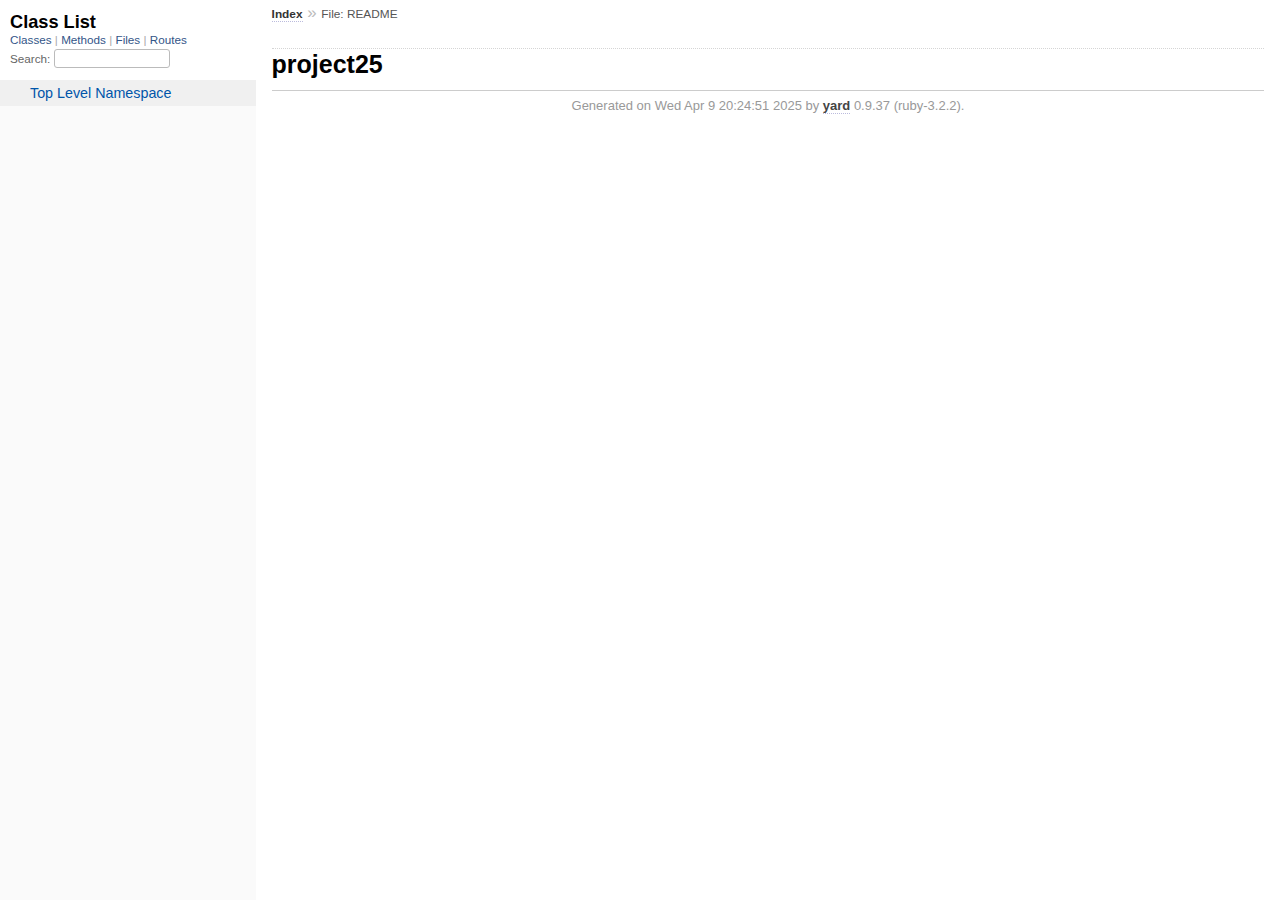
<file: doc/index.html>
<!DOCTYPE html>
<html>
  <head>
    <meta charset="UTF-8">
<meta name="viewport" content="width=device-width, initial-scale=1.0">
<title>
  File: README
  
    &mdash; Documentation by YARD 0.9.37
  
</title>

  <link rel="stylesheet" href="css/style.css" type="text/css" />

  <link rel="stylesheet" href="css/common.css" type="text/css" />

<script type="text/javascript">
  pathId = "README";
  relpath = '';
</script>


  <script type="text/javascript" charset="utf-8" src="js/jquery.js"></script>

  <script type="text/javascript" charset="utf-8" src="js/app.js"></script>

  <script type="text/javascript" charset="utf-8" src="js/custom.js"></script>


  </head>
  <body>
    <div class="nav_wrap">
      <iframe id="nav" src="class_list.html?1"></iframe>
      <div id="resizer"></div>
    </div>

    <div id="main" tabindex="-1">
      <div id="header">
        <div id="menu">
  
    <a href="_index.html">Index</a> &raquo; 
    <span class="title">File: README</span>
  
</div>

        <div id="search">
  
    <a class="full_list_link" id="class_list_link"
        href="class_list.html">

        <svg width="24" height="24">
          <rect x="0" y="4" width="24" height="4" rx="1" ry="1"></rect>
          <rect x="0" y="12" width="24" height="4" rx="1" ry="1"></rect>
          <rect x="0" y="20" width="24" height="4" rx="1" ry="1"></rect>
        </svg>
    </a>
  
</div>
        <div class="clear"></div>
      </div>

      <div id="content"><div id='filecontents'>
<h1 id="label-project25">project25</h1>
</div></div>

      <div id="footer">
  Generated on Wed Apr  9 20:24:51 2025 by
  <a href="https://yardoc.org" title="Yay! A Ruby Documentation Tool" target="_parent">yard</a>
  0.9.37 (ruby-3.2.2).
</div>

    </div>
  </body>
</html>
</file>
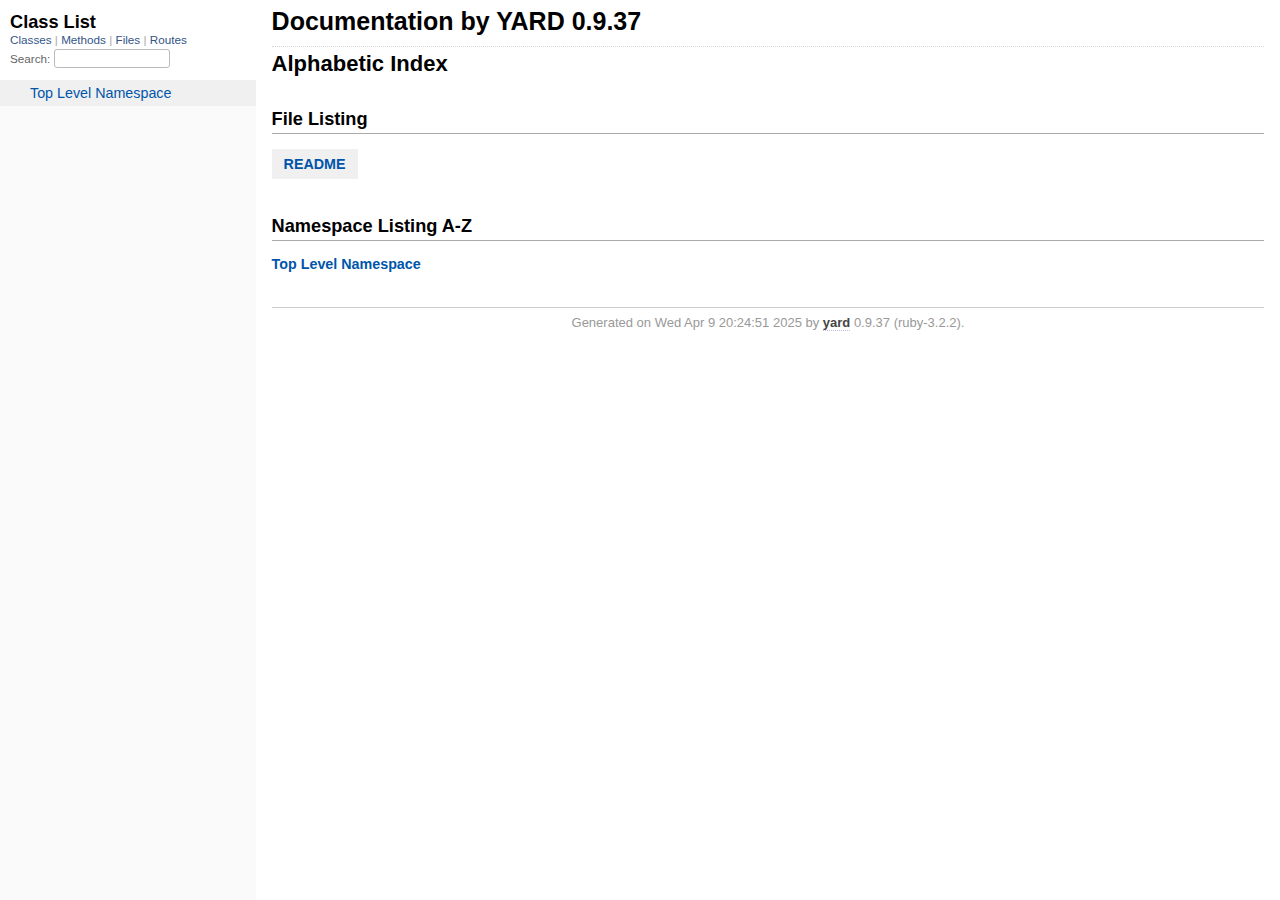
<file: doc/_index.html>
<!DOCTYPE html>
<html>
  <head>
    <meta charset="utf-8">
<meta name="viewport" content="width=device-width, initial-scale=1.0">
<title>
  Documentation by YARD 0.9.37
  
</title>

  <link rel="stylesheet" href="css/style.css" type="text/css" />

  <link rel="stylesheet" href="css/common.css" type="text/css" />

<script type="text/javascript">
  pathId = null;
  relpath = '';
</script>


  <script type="text/javascript" charset="utf-8" src="js/jquery.js"></script>

  <script type="text/javascript" charset="utf-8" src="js/app.js"></script>

  <script type="text/javascript" charset="utf-8" src="js/custom.js"></script>


  </head>
  <body>
    <div class="nav_wrap">
      <iframe id="nav" src="class_list.html?1"></iframe>
      <div id="resizer"></div>
    </div>

    <div id="main" tabindex="-1">
      <div id="header">
        <div id="menu">
  
</div>

        <div id="search">
  
    <a class="full_list_link" id="class_list_link"
        href="class_list.html">

        <svg width="24" height="24">
          <rect x="0" y="4" width="24" height="4" rx="1" ry="1"></rect>
          <rect x="0" y="12" width="24" height="4" rx="1" ry="1"></rect>
          <rect x="0" y="20" width="24" height="4" rx="1" ry="1"></rect>
        </svg>
    </a>
  
</div>
        <div class="clear"></div>
      </div>

      <div id="content"><h1 class="noborder title">Documentation by YARD 0.9.37</h1>
<div id="listing">
  <h1 class="alphaindex">Alphabetic Index</h1>
  
  <h2>File Listing</h2>
  <ul id="files" class="index_inline_list">
  
  
    <li class="r1"><a href="index.html" title="README">README</a></li>
    
  
  </ul>

<div class="clear"></div>
<h2>Namespace Listing A-Z</h2>


  <ul class="toplevel"><li><span class='object_link'><a href="top-level-namespace.html" title="Top Level Namespace (root)">Top Level Namespace</a></span></li></ul>



<table>
  <tr>
    <td valign='top' width="33%">
      
    </td>
  </tr>
</table>

</div>

</div>

      <div id="footer">
  Generated on Wed Apr  9 20:24:51 2025 by
  <a href="https://yardoc.org" title="Yay! A Ruby Documentation Tool" target="_parent">yard</a>
  0.9.37 (ruby-3.2.2).
</div>

    </div>
  </body>
</html>
</file>
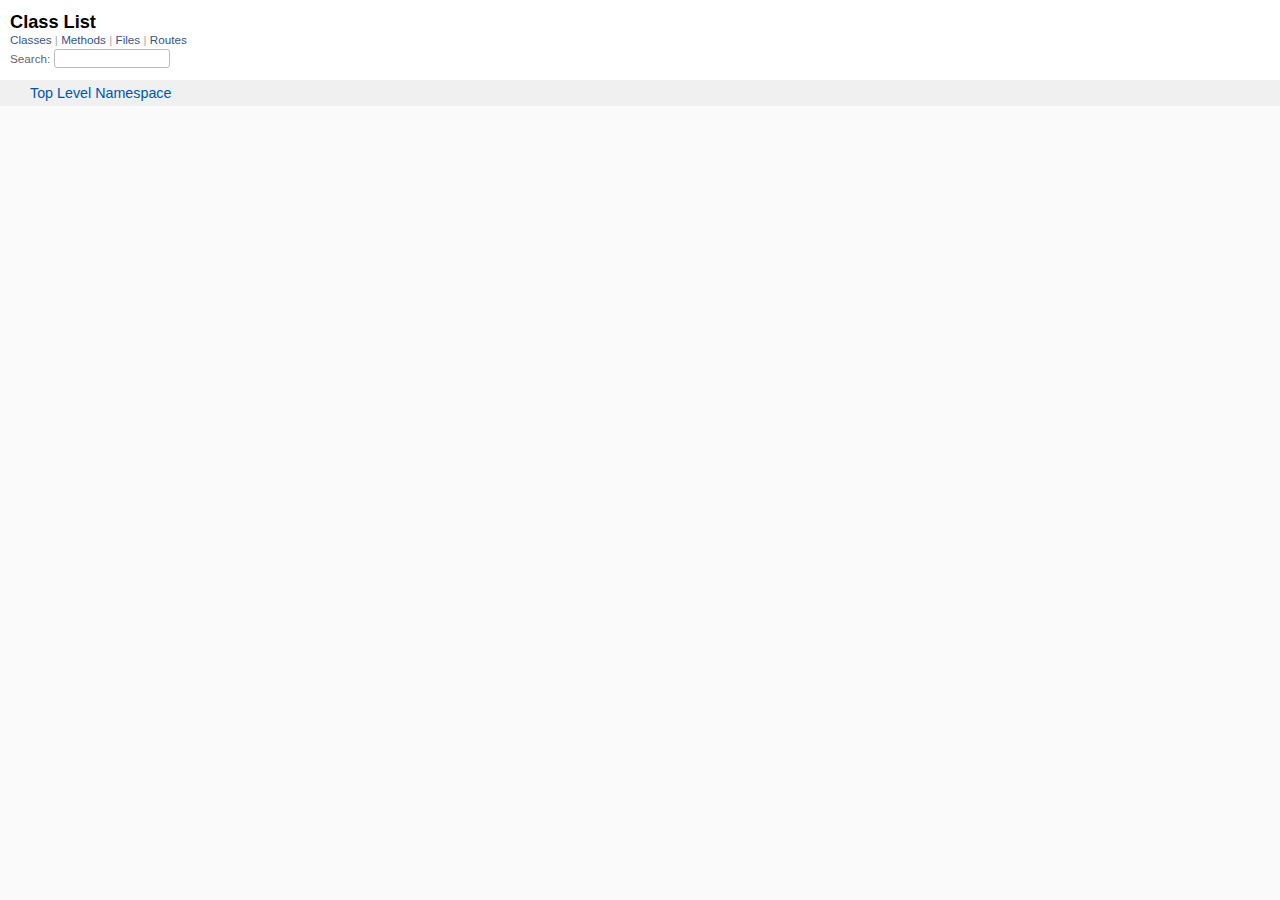
<file: doc/class_list.html>
<!DOCTYPE html>
<html >
  <head>
    <meta name="viewport" content="width=device-width, initial-scale=1.0">
    <meta charset="utf-8" />
    
      <link rel="stylesheet" href="css/full_list.css" type="text/css" media="screen" />
    
      <link rel="stylesheet" href="css/common.css" type="text/css" media="screen" />
    

    
      <script type="text/javascript" charset="utf-8" src="js/jquery.js"></script>
    
      <script type="text/javascript" charset="utf-8" src="js/full_list.js"></script>
    

    <title>Class List</title>
    <base id="base_target" target="_parent" />
  </head>
  <body>
    <div id="content">
      <div class="fixed_header">
        <h1 id="full_list_header">Class List</h1>
        <div id="full_list_nav">
          
            <span><a target="_self" href="class_list.html">
              Classes
            </a></span>
          
            <span><a target="_self" href="method_list.html">
              Methods
            </a></span>
          
            <span><a target="_self" href="file_list.html">
              Files
            </a></span>
          
            <span><a target="_self" href="route_list.html">
              Routes
            </a></span>
          
        </div>

        <div id="search">
          <label for="search-class">Search:</label>
          <input id="search-class" type="text" />
        </div>
      </div>

      <ul id="full_list" class="class">
        <li id="object_" class="odd"><div class="item" style="padding-left:30px"><span class='object_link'><a href="top-level-namespace.html" title="Top Level Namespace (root)">Top Level Namespace</a></span></div></li>


      </ul>
    </div>
  </body>
</html>
</file>
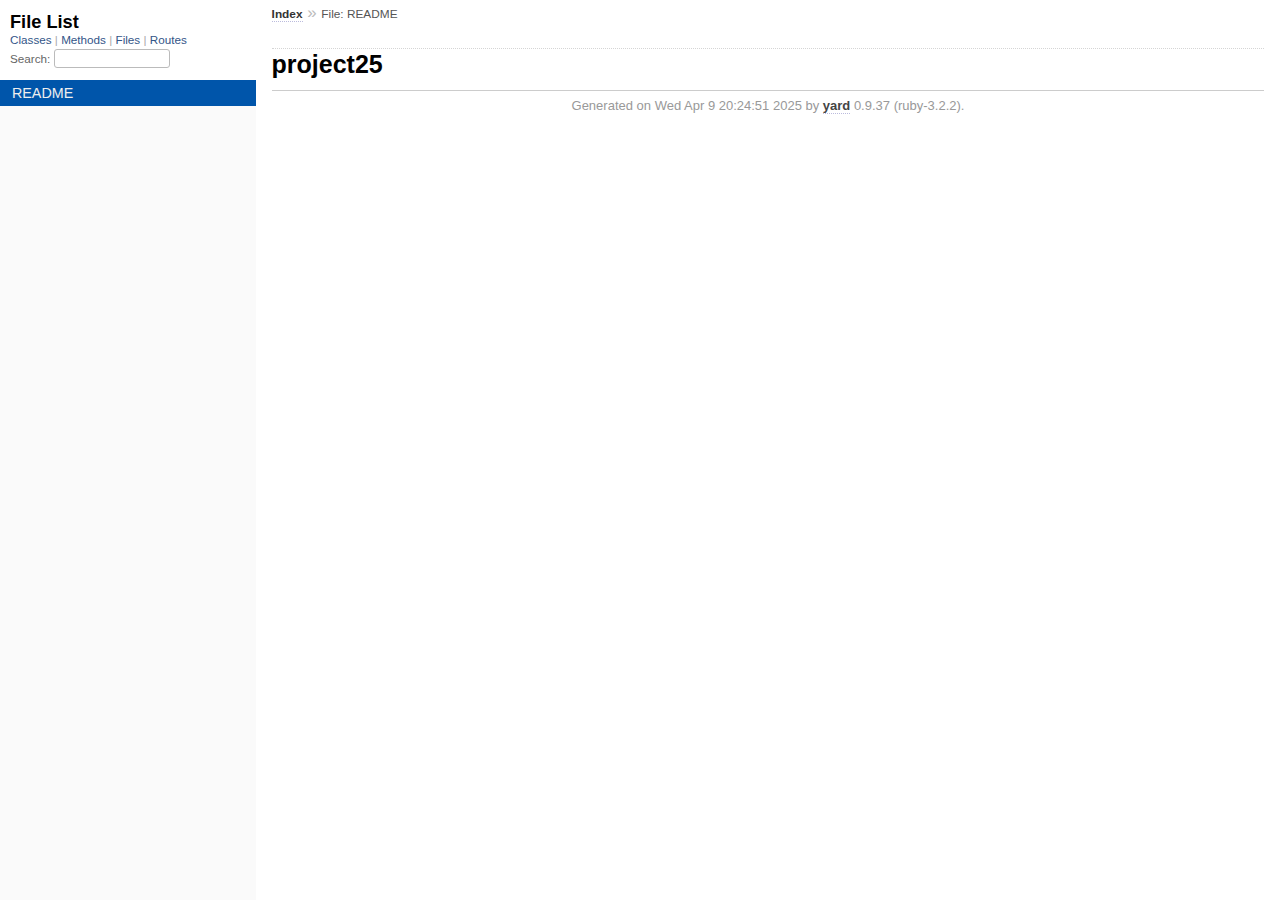
<file: doc/file.README.html>
<!DOCTYPE html>
<html>
  <head>
    <meta charset="UTF-8">
<meta name="viewport" content="width=device-width, initial-scale=1.0">
<title>
  File: README
  
    &mdash; Documentation by YARD 0.9.37
  
</title>

  <link rel="stylesheet" href="css/style.css" type="text/css" />

  <link rel="stylesheet" href="css/common.css" type="text/css" />

<script type="text/javascript">
  pathId = "README";
  relpath = '';
</script>


  <script type="text/javascript" charset="utf-8" src="js/jquery.js"></script>

  <script type="text/javascript" charset="utf-8" src="js/app.js"></script>

  <script type="text/javascript" charset="utf-8" src="js/custom.js"></script>


  </head>
  <body>
    <div class="nav_wrap">
      <iframe id="nav" src="file_list.html?1"></iframe>
      <div id="resizer"></div>
    </div>

    <div id="main" tabindex="-1">
      <div id="header">
        <div id="menu">
  
    <a href="_index.html">Index</a> &raquo; 
    <span class="title">File: README</span>
  
</div>

        <div id="search">
  
    <a class="full_list_link" id="class_list_link"
        href="class_list.html">

        <svg width="24" height="24">
          <rect x="0" y="4" width="24" height="4" rx="1" ry="1"></rect>
          <rect x="0" y="12" width="24" height="4" rx="1" ry="1"></rect>
          <rect x="0" y="20" width="24" height="4" rx="1" ry="1"></rect>
        </svg>
    </a>
  
</div>
        <div class="clear"></div>
      </div>

      <div id="content"><div id='filecontents'>
<h1 id="label-project25">project25</h1>
</div></div>

      <div id="footer">
  Generated on Wed Apr  9 20:24:51 2025 by
  <a href="https://yardoc.org" title="Yay! A Ruby Documentation Tool" target="_parent">yard</a>
  0.9.37 (ruby-3.2.2).
</div>

    </div>
  </body>
</html>
</file>
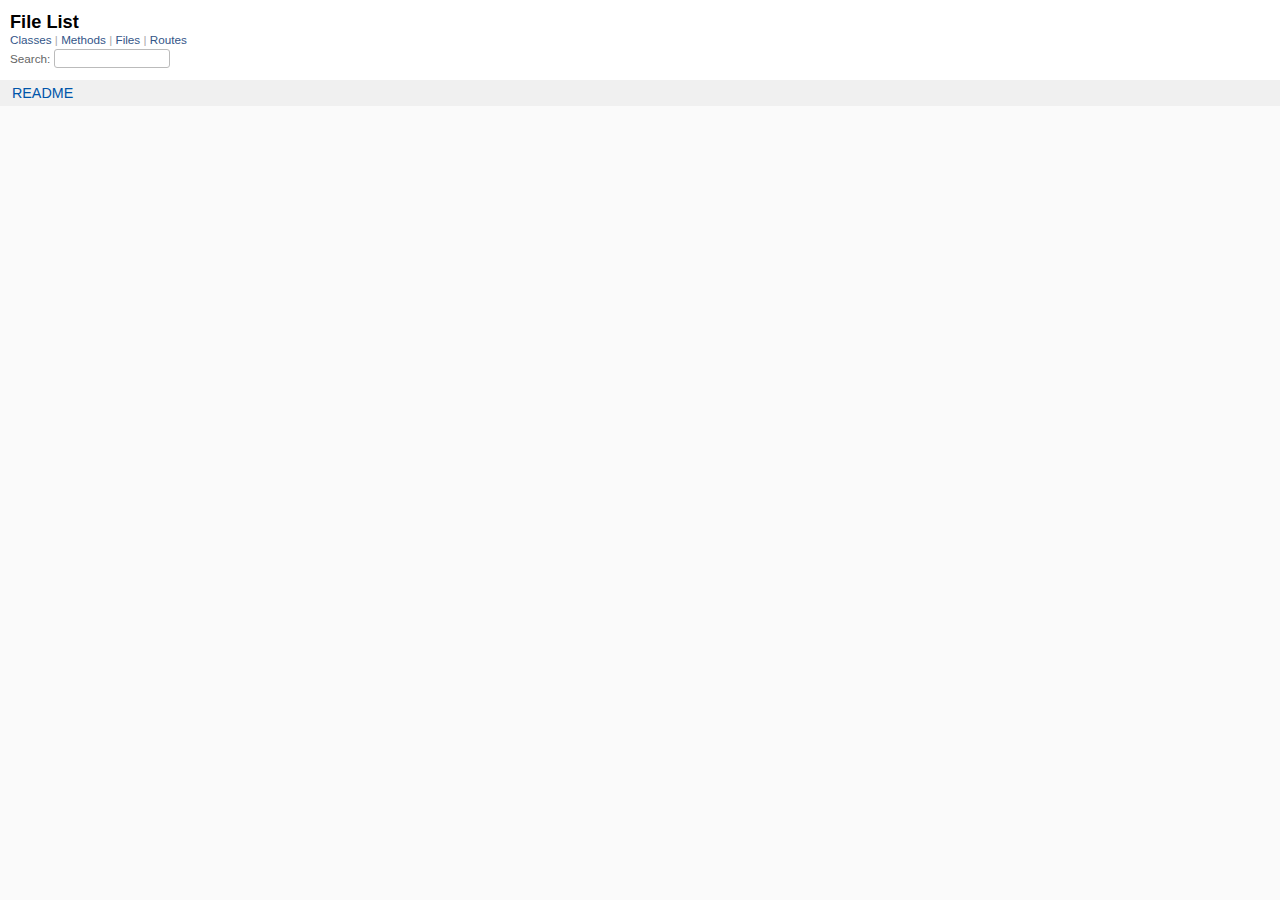
<file: doc/file_list.html>
<!DOCTYPE html>
<html >
  <head>
    <meta name="viewport" content="width=device-width, initial-scale=1.0">
    <meta charset="utf-8" />
    
      <link rel="stylesheet" href="css/full_list.css" type="text/css" media="screen" />
    
      <link rel="stylesheet" href="css/common.css" type="text/css" media="screen" />
    

    
      <script type="text/javascript" charset="utf-8" src="js/jquery.js"></script>
    
      <script type="text/javascript" charset="utf-8" src="js/full_list.js"></script>
    

    <title>File List</title>
    <base id="base_target" target="_parent" />
  </head>
  <body>
    <div id="content">
      <div class="fixed_header">
        <h1 id="full_list_header">File List</h1>
        <div id="full_list_nav">
          
            <span><a target="_self" href="class_list.html">
              Classes
            </a></span>
          
            <span><a target="_self" href="method_list.html">
              Methods
            </a></span>
          
            <span><a target="_self" href="file_list.html">
              Files
            </a></span>
          
            <span><a target="_self" href="route_list.html">
              Routes
            </a></span>
          
        </div>

        <div id="search">
          <label for="search-class">Search:</label>
          <input id="search-class" type="text" />
        </div>
      </div>

      <ul id="full_list" class="file">
        

  <li id="object_README" class="odd">
    <div class="item"><span class="object_link"><a href="index.html" title="README">README</a></span></div>
  </li>
  


      </ul>
    </div>
  </body>
</html>
</file>
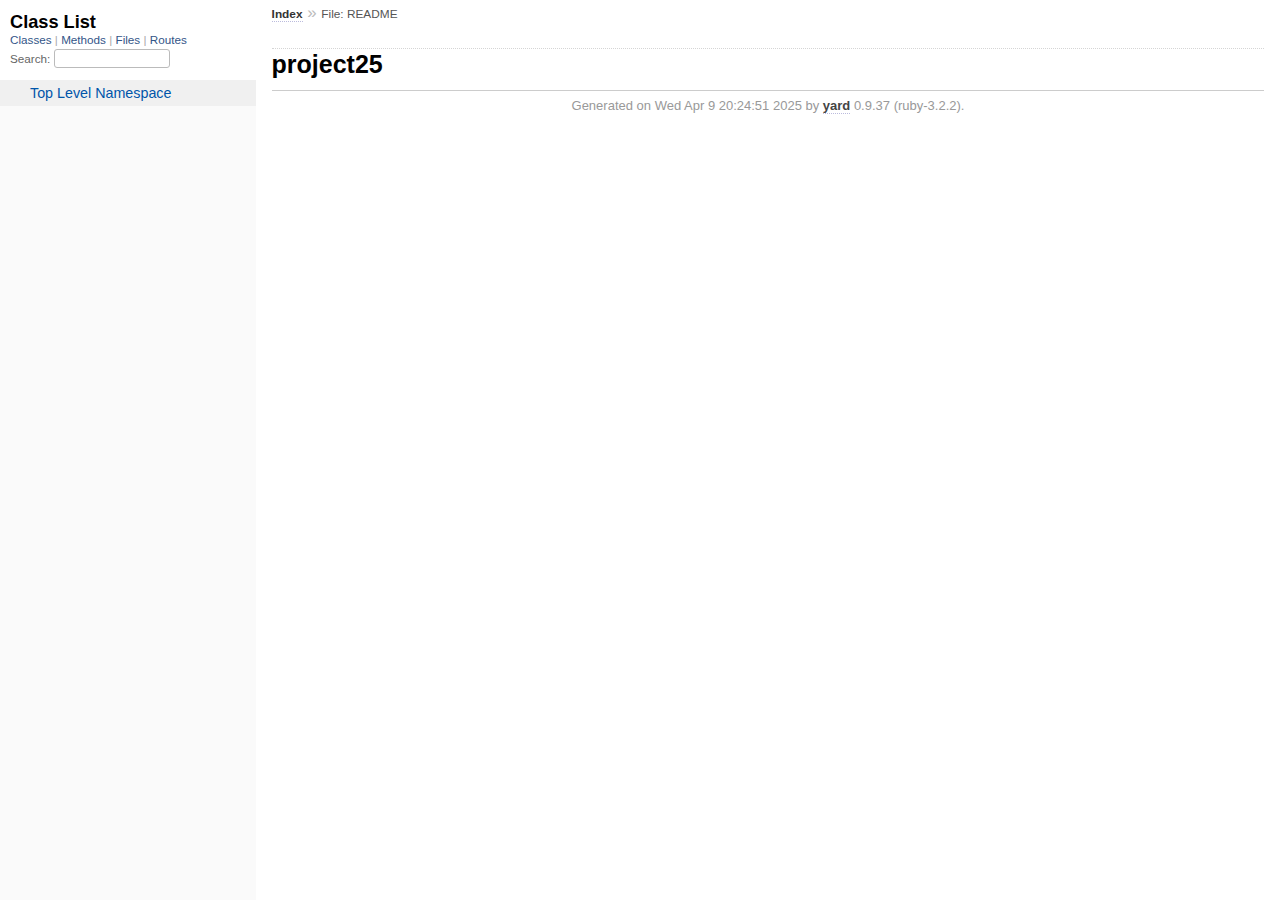
<file: doc/frames.html>
<!DOCTYPE html>
<html>
<head>
  <meta charset="utf-8">
	<title>Documentation by YARD 0.9.37</title>
</head>
<script type="text/javascript">
var mainUrl = 'index.html';
try {
    var match = decodeURIComponent(window.location.hash).match(/^#!(.+)/);
    var name = match ? match[1] : mainUrl;
    var url = new URL(name, location.href);
    window.top.location.replace(url.origin === location.origin ? name : mainUrl);
} catch (e) {
    window.top.location.replace(mainUrl);
}
</script>
<noscript>
  <h1>Oops!</h1>
  <h2>YARD requires JavaScript!</h2>
</noscript>
</html>
</file>
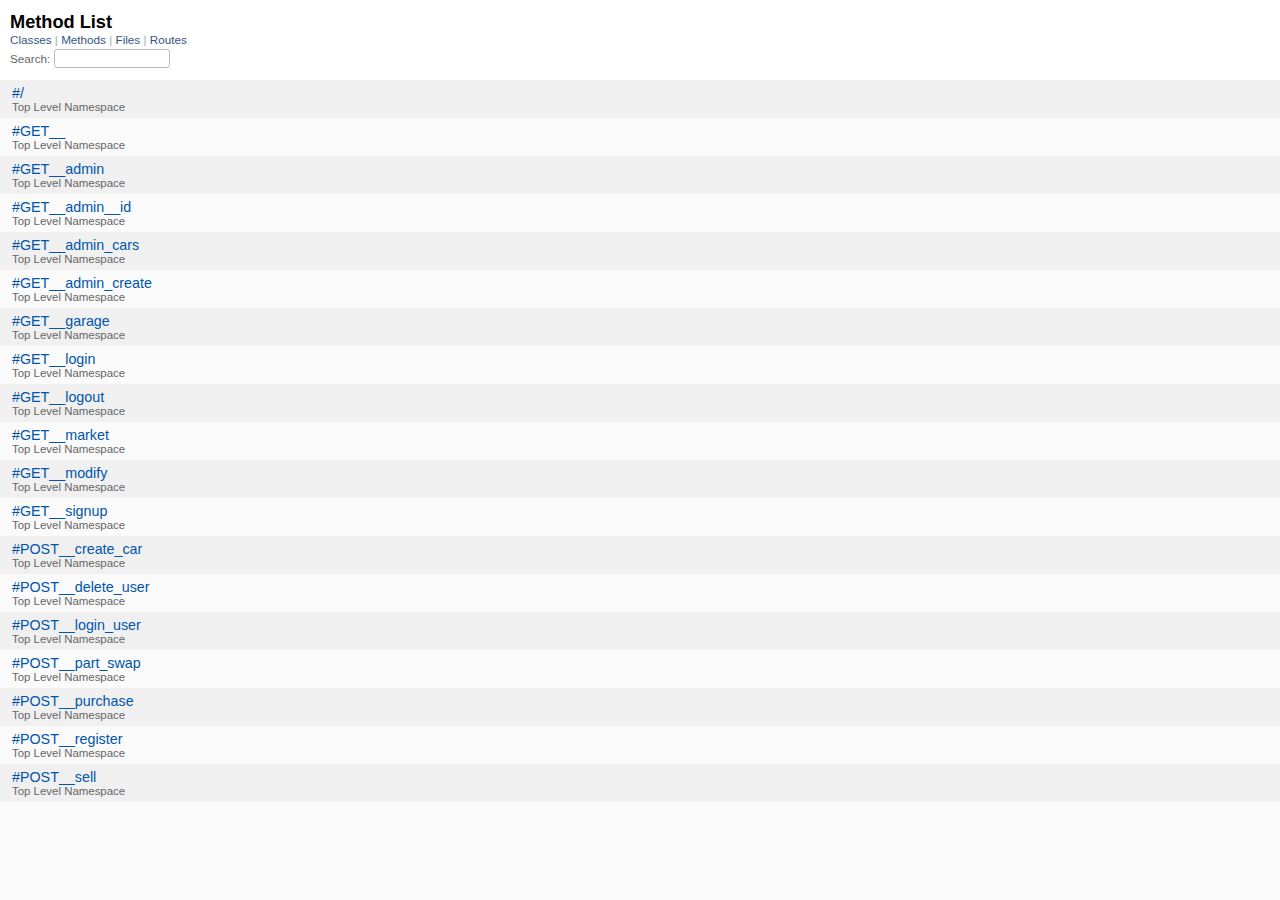
<file: doc/method_list.html>
<!DOCTYPE html>
<html >
  <head>
    <meta name="viewport" content="width=device-width, initial-scale=1.0">
    <meta charset="utf-8" />
    
      <link rel="stylesheet" href="css/full_list.css" type="text/css" media="screen" />
    
      <link rel="stylesheet" href="css/common.css" type="text/css" media="screen" />
    

    
      <script type="text/javascript" charset="utf-8" src="js/jquery.js"></script>
    
      <script type="text/javascript" charset="utf-8" src="js/full_list.js"></script>
    

    <title>Method List</title>
    <base id="base_target" target="_parent" />
  </head>
  <body>
    <div id="content">
      <div class="fixed_header">
        <h1 id="full_list_header">Method List</h1>
        <div id="full_list_nav">
          
            <span><a target="_self" href="class_list.html">
              Classes
            </a></span>
          
            <span><a target="_self" href="method_list.html">
              Methods
            </a></span>
          
            <span><a target="_self" href="file_list.html">
              Files
            </a></span>
          
            <span><a target="_self" href="route_list.html">
              Routes
            </a></span>
          
        </div>

        <div id="search">
          <label for="search-class">Search:</label>
          <input id="search-class" type="text" />
        </div>
      </div>

      <ul id="full_list" class="method">
        

  <li class="odd ">
    <div class="item">
      <span class='object_link'><a href="top-level-namespace.html#%2F-instance_method" title="#/ (method)">#/</a></span>
      <small>Top Level Namespace</small>
    </div>
  </li>
  

  <li class="even ">
    <div class="item">
      <span class='object_link'><a href="top-level-namespace.html#GET__-instance_method" title="#GET__ (method)">#GET__</a></span>
      <small>Top Level Namespace</small>
    </div>
  </li>
  

  <li class="odd ">
    <div class="item">
      <span class='object_link'><a href="top-level-namespace.html#GET__admin-instance_method" title="#GET__admin (method)">#GET__admin</a></span>
      <small>Top Level Namespace</small>
    </div>
  </li>
  

  <li class="even ">
    <div class="item">
      <span class='object_link'><a href="top-level-namespace.html#GET__admin__id-instance_method" title="#GET__admin__id (method)">#GET__admin__id</a></span>
      <small>Top Level Namespace</small>
    </div>
  </li>
  

  <li class="odd ">
    <div class="item">
      <span class='object_link'><a href="top-level-namespace.html#GET__admin_cars-instance_method" title="#GET__admin_cars (method)">#GET__admin_cars</a></span>
      <small>Top Level Namespace</small>
    </div>
  </li>
  

  <li class="even ">
    <div class="item">
      <span class='object_link'><a href="top-level-namespace.html#GET__admin_create-instance_method" title="#GET__admin_create (method)">#GET__admin_create</a></span>
      <small>Top Level Namespace</small>
    </div>
  </li>
  

  <li class="odd ">
    <div class="item">
      <span class='object_link'><a href="top-level-namespace.html#GET__garage-instance_method" title="#GET__garage (method)">#GET__garage</a></span>
      <small>Top Level Namespace</small>
    </div>
  </li>
  

  <li class="even ">
    <div class="item">
      <span class='object_link'><a href="top-level-namespace.html#GET__login-instance_method" title="#GET__login (method)">#GET__login</a></span>
      <small>Top Level Namespace</small>
    </div>
  </li>
  

  <li class="odd ">
    <div class="item">
      <span class='object_link'><a href="top-level-namespace.html#GET__logout-instance_method" title="#GET__logout (method)">#GET__logout</a></span>
      <small>Top Level Namespace</small>
    </div>
  </li>
  

  <li class="even ">
    <div class="item">
      <span class='object_link'><a href="top-level-namespace.html#GET__market-instance_method" title="#GET__market (method)">#GET__market</a></span>
      <small>Top Level Namespace</small>
    </div>
  </li>
  

  <li class="odd ">
    <div class="item">
      <span class='object_link'><a href="top-level-namespace.html#GET__modify-instance_method" title="#GET__modify (method)">#GET__modify</a></span>
      <small>Top Level Namespace</small>
    </div>
  </li>
  

  <li class="even ">
    <div class="item">
      <span class='object_link'><a href="top-level-namespace.html#GET__signup-instance_method" title="#GET__signup (method)">#GET__signup</a></span>
      <small>Top Level Namespace</small>
    </div>
  </li>
  

  <li class="odd ">
    <div class="item">
      <span class='object_link'><a href="top-level-namespace.html#POST__create_car-instance_method" title="#POST__create_car (method)">#POST__create_car</a></span>
      <small>Top Level Namespace</small>
    </div>
  </li>
  

  <li class="even ">
    <div class="item">
      <span class='object_link'><a href="top-level-namespace.html#POST__delete_user-instance_method" title="#POST__delete_user (method)">#POST__delete_user</a></span>
      <small>Top Level Namespace</small>
    </div>
  </li>
  

  <li class="odd ">
    <div class="item">
      <span class='object_link'><a href="top-level-namespace.html#POST__login_user-instance_method" title="#POST__login_user (method)">#POST__login_user</a></span>
      <small>Top Level Namespace</small>
    </div>
  </li>
  

  <li class="even ">
    <div class="item">
      <span class='object_link'><a href="top-level-namespace.html#POST__part_swap-instance_method" title="#POST__part_swap (method)">#POST__part_swap</a></span>
      <small>Top Level Namespace</small>
    </div>
  </li>
  

  <li class="odd ">
    <div class="item">
      <span class='object_link'><a href="top-level-namespace.html#POST__purchase-instance_method" title="#POST__purchase (method)">#POST__purchase</a></span>
      <small>Top Level Namespace</small>
    </div>
  </li>
  

  <li class="even ">
    <div class="item">
      <span class='object_link'><a href="top-level-namespace.html#POST__register-instance_method" title="#POST__register (method)">#POST__register</a></span>
      <small>Top Level Namespace</small>
    </div>
  </li>
  

  <li class="odd ">
    <div class="item">
      <span class='object_link'><a href="top-level-namespace.html#POST__sell-instance_method" title="#POST__sell (method)">#POST__sell</a></span>
      <small>Top Level Namespace</small>
    </div>
  </li>
  


      </ul>
    </div>
  </body>
</html>
</file>
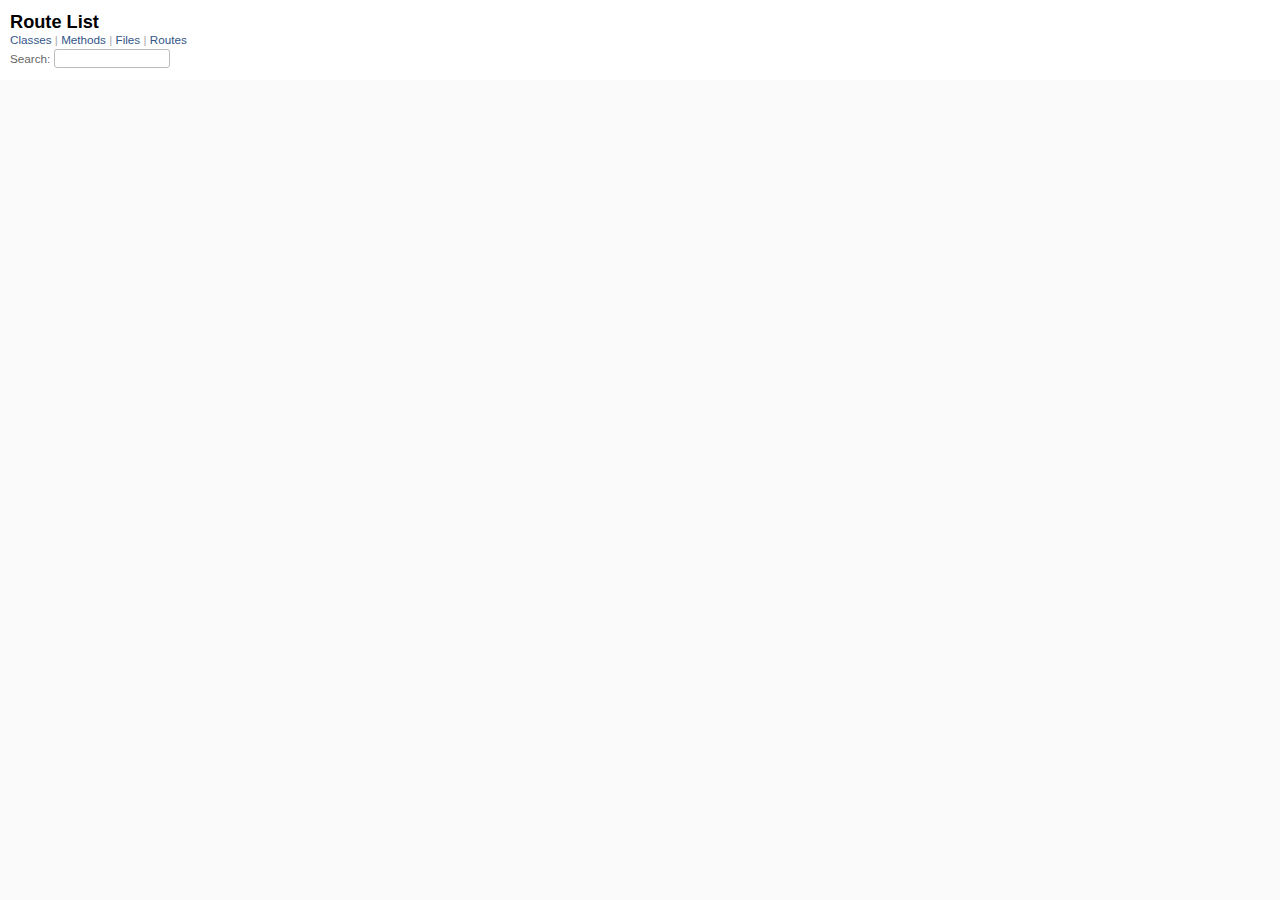
<file: doc/route_list.html>
<!DOCTYPE html>
<html >
  <head>
    <meta name="viewport" content="width=device-width, initial-scale=1.0">
    <meta charset="utf-8" />
    
      <link rel="stylesheet" href="css/full_list.css" type="text/css" media="screen" />
    
      <link rel="stylesheet" href="css/common.css" type="text/css" media="screen" />
    

    
      <script type="text/javascript" charset="utf-8" src="js/jquery.js"></script>
    
      <script type="text/javascript" charset="utf-8" src="js/full_list.js"></script>
    

    <title>Route List</title>
    <base id="base_target" target="_parent" />
  </head>
  <body>
    <div id="content">
      <div class="fixed_header">
        <h1 id="full_list_header">Route List</h1>
        <div id="full_list_nav">
          
            <span><a target="_self" href="class_list.html">
              Classes
            </a></span>
          
            <span><a target="_self" href="method_list.html">
              Methods
            </a></span>
          
            <span><a target="_self" href="file_list.html">
              Files
            </a></span>
          
            <span><a target="_self" href="route_list.html">
              Routes
            </a></span>
          
        </div>

        <div id="search">
          <label for="search-class">Search:</label>
          <input id="search-class" type="text" />
        </div>
      </div>

      <ul id="full_list" class="class">
        


      </ul>
    </div>
  </body>
</html>
</file>
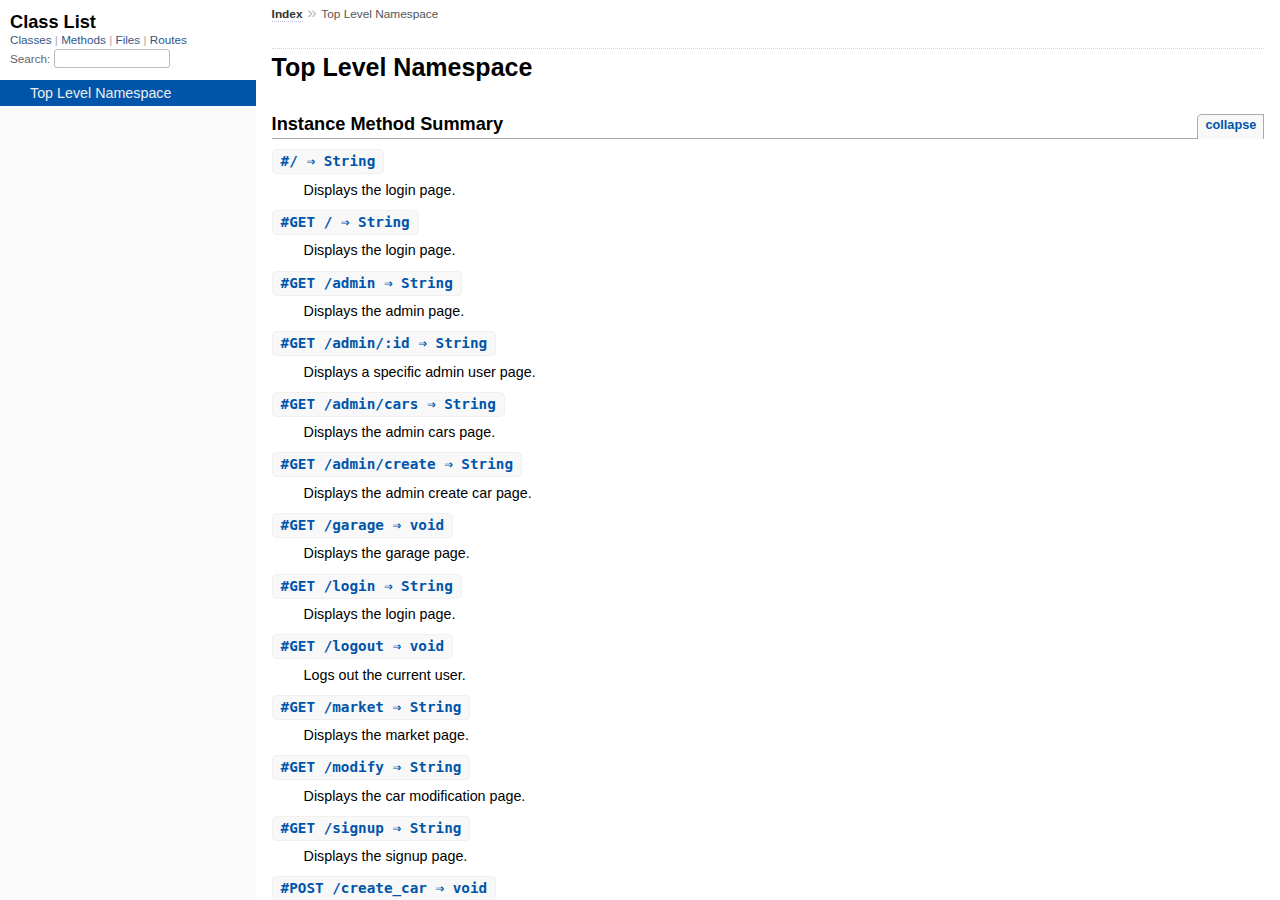
<file: doc/top-level-namespace.html>
<!DOCTYPE html>
<html>
  <head>
    <meta charset="utf-8">
<meta name="viewport" content="width=device-width, initial-scale=1.0">
<title>
  Top Level Namespace
  
    &mdash; Documentation by YARD 0.9.37
  
</title>

  <link rel="stylesheet" href="css/style.css" type="text/css" />

  <link rel="stylesheet" href="css/common.css" type="text/css" />

<script type="text/javascript">
  pathId = "";
  relpath = '';
</script>


  <script type="text/javascript" charset="utf-8" src="js/jquery.js"></script>

  <script type="text/javascript" charset="utf-8" src="js/app.js"></script>

  <script type="text/javascript" charset="utf-8" src="js/custom.js"></script>


  </head>
  <body>
    <div class="nav_wrap">
      <iframe id="nav" src="class_list.html?1"></iframe>
      <div id="resizer"></div>
    </div>

    <div id="main" tabindex="-1">
      <div id="header">
        <div id="menu">
  
    <a href="_index.html">Index</a> &raquo;
    
    
    <span class="title">Top Level Namespace</span>
  
</div>

        <div id="search">
  
    <a class="full_list_link" id="class_list_link"
        href="class_list.html">

        <svg width="24" height="24">
          <rect x="0" y="4" width="24" height="4" rx="1" ry="1"></rect>
          <rect x="0" y="12" width="24" height="4" rx="1" ry="1"></rect>
          <rect x="0" y="20" width="24" height="4" rx="1" ry="1"></rect>
        </svg>
    </a>
  
</div>
        <div class="clear"></div>
      </div>

      <div id="content"><h1>Top Level Namespace
  
  
  
</h1>
<div class="box_info">
  

  
  
  
  
  

  

  
</div>








  
    <h2>
      Instance Method Summary
      <small><a href="#" class="summary_toggle">collapse</a></small>
    </h2>

    <ul class="summary">
      
        <li class="public ">
  <span class="summary_signature">
    
      <a href="top-level-namespace.html#%2F-instance_method" title="#/ (instance method)">#<strong>/</strong>  &#x21d2; String </a>
    

    
  </span>
  
  
  
  
  
  
  

  
    <span class="summary_desc"><div class='inline'>
<p>Displays the login page.</p>
</div></span>
  
</li>

      
        <li class="public ">
  <span class="summary_signature">
    
      <a href="top-level-namespace.html#GET__-instance_method" title="#GET / (instance method)">#<strong>GET /</strong>  &#x21d2; String </a>
    

    
  </span>
  
  
  
  
  
  
  

  
    <span class="summary_desc"><div class='inline'>
<p>Displays the login page.</p>
</div></span>
  
</li>

      
        <li class="public ">
  <span class="summary_signature">
    
      <a href="top-level-namespace.html#GET__admin-instance_method" title="#GET /admin (instance method)">#<strong>GET /admin</strong>  &#x21d2; String </a>
    

    
  </span>
  
  
  
  
  
  
  

  
    <span class="summary_desc"><div class='inline'>
<p>Displays the admin page.</p>
</div></span>
  
</li>

      
        <li class="public ">
  <span class="summary_signature">
    
      <a href="top-level-namespace.html#GET__admin__id-instance_method" title="#GET /admin/:id (instance method)">#<strong>GET /admin/:id</strong>  &#x21d2; String </a>
    

    
  </span>
  
  
  
  
  
  
  

  
    <span class="summary_desc"><div class='inline'>
<p>Displays a specific admin user page.</p>
</div></span>
  
</li>

      
        <li class="public ">
  <span class="summary_signature">
    
      <a href="top-level-namespace.html#GET__admin_cars-instance_method" title="#GET /admin/cars (instance method)">#<strong>GET /admin/cars</strong>  &#x21d2; String </a>
    

    
  </span>
  
  
  
  
  
  
  

  
    <span class="summary_desc"><div class='inline'>
<p>Displays the admin cars page.</p>
</div></span>
  
</li>

      
        <li class="public ">
  <span class="summary_signature">
    
      <a href="top-level-namespace.html#GET__admin_create-instance_method" title="#GET /admin/create (instance method)">#<strong>GET /admin/create</strong>  &#x21d2; String </a>
    

    
  </span>
  
  
  
  
  
  
  

  
    <span class="summary_desc"><div class='inline'>
<p>Displays the admin create car page.</p>
</div></span>
  
</li>

      
        <li class="public ">
  <span class="summary_signature">
    
      <a href="top-level-namespace.html#GET__garage-instance_method" title="#GET /garage (instance method)">#<strong>GET /garage</strong>  &#x21d2; void </a>
    

    
  </span>
  
  
  
  
  
  
  

  
    <span class="summary_desc"><div class='inline'>
<p>Displays the garage page.</p>
</div></span>
  
</li>

      
        <li class="public ">
  <span class="summary_signature">
    
      <a href="top-level-namespace.html#GET__login-instance_method" title="#GET /login (instance method)">#<strong>GET /login</strong>  &#x21d2; String </a>
    

    
  </span>
  
  
  
  
  
  
  

  
    <span class="summary_desc"><div class='inline'>
<p>Displays the login page.</p>
</div></span>
  
</li>

      
        <li class="public ">
  <span class="summary_signature">
    
      <a href="top-level-namespace.html#GET__logout-instance_method" title="#GET /logout (instance method)">#<strong>GET /logout</strong>  &#x21d2; void </a>
    

    
  </span>
  
  
  
  
  
  
  

  
    <span class="summary_desc"><div class='inline'>
<p>Logs out the current user.</p>
</div></span>
  
</li>

      
        <li class="public ">
  <span class="summary_signature">
    
      <a href="top-level-namespace.html#GET__market-instance_method" title="#GET /market (instance method)">#<strong>GET /market</strong>  &#x21d2; String </a>
    

    
  </span>
  
  
  
  
  
  
  

  
    <span class="summary_desc"><div class='inline'>
<p>Displays the market page.</p>
</div></span>
  
</li>

      
        <li class="public ">
  <span class="summary_signature">
    
      <a href="top-level-namespace.html#GET__modify-instance_method" title="#GET /modify (instance method)">#<strong>GET /modify</strong>  &#x21d2; String </a>
    

    
  </span>
  
  
  
  
  
  
  

  
    <span class="summary_desc"><div class='inline'>
<p>Displays the car modification page.</p>
</div></span>
  
</li>

      
        <li class="public ">
  <span class="summary_signature">
    
      <a href="top-level-namespace.html#GET__signup-instance_method" title="#GET /signup (instance method)">#<strong>GET /signup</strong>  &#x21d2; String </a>
    

    
  </span>
  
  
  
  
  
  
  

  
    <span class="summary_desc"><div class='inline'>
<p>Displays the signup page.</p>
</div></span>
  
</li>

      
        <li class="public ">
  <span class="summary_signature">
    
      <a href="top-level-namespace.html#POST__create_car-instance_method" title="#POST /create_car (instance method)">#<strong>POST /create_car</strong>  &#x21d2; void </a>
    

    
  </span>
  
  
  
  
  
  
  

  
    <span class="summary_desc"><div class='inline'>
<p>Handles the creation of a new car.</p>
</div></span>
  
</li>

      
        <li class="public ">
  <span class="summary_signature">
    
      <a href="top-level-namespace.html#POST__delete_user-instance_method" title="#POST /delete_user (instance method)">#<strong>POST /delete_user</strong>  &#x21d2; void </a>
    

    
  </span>
  
  
  
  
  
  
  

  
    <span class="summary_desc"><div class='inline'>
<p>Deletes a user.</p>
</div></span>
  
</li>

      
        <li class="public ">
  <span class="summary_signature">
    
      <a href="top-level-namespace.html#POST__login_user-instance_method" title="#POST /login_user (instance method)">#<strong>POST /login_user</strong>  &#x21d2; void </a>
    

    
  </span>
  
  
  
  
  
  
  

  
    <span class="summary_desc"><div class='inline'>
<p>Handles user login.</p>
</div></span>
  
</li>

      
        <li class="public ">
  <span class="summary_signature">
    
      <a href="top-level-namespace.html#POST__part_swap-instance_method" title="#POST /part_swap (instance method)">#<strong>POST /part_swap</strong>  &#x21d2; void </a>
    

    
  </span>
  
  
  
  
  
  
  

  
    <span class="summary_desc"><div class='inline'>
<p>Handles part installation for a car.</p>
</div></span>
  
</li>

      
        <li class="public ">
  <span class="summary_signature">
    
      <a href="top-level-namespace.html#POST__purchase-instance_method" title="#POST /purchase (instance method)">#<strong>POST /purchase</strong>  &#x21d2; void </a>
    

    
  </span>
  
  
  
  
  
  
  

  
    <span class="summary_desc"><div class='inline'>
<p>Handles car purchase.</p>
</div></span>
  
</li>

      
        <li class="public ">
  <span class="summary_signature">
    
      <a href="top-level-namespace.html#POST__register-instance_method" title="#POST /register (instance method)">#<strong>POST /register</strong>  &#x21d2; void </a>
    

    
  </span>
  
  
  
  
  
  
  

  
    <span class="summary_desc"><div class='inline'>
<p>Handles user registration.</p>
</div></span>
  
</li>

      
        <li class="public ">
  <span class="summary_signature">
    
      <a href="top-level-namespace.html#POST__sell-instance_method" title="#POST /sell (instance method)">#<strong>POST /sell</strong>  &#x21d2; void </a>
    

    
  </span>
  
  
  
  
  
  
  

  
    <span class="summary_desc"><div class='inline'>
<p>Handles car selling.</p>
</div></span>
  
</li>

      
    </ul>
  



  <div id="instance_method_details" class="method_details_list">
    <h2>Instance Method Details</h2>

    
      <div class="method_details first">
  <h3 class="signature first" id="/-instance_method">
  
    #<strong>/</strong>  &#x21d2; <tt>String</tt> 
  

  

  
</h3><div class="docstring">
  <div class="discussion">
    
<p>Displays the login page.</p>


  </div>
</div>
<div class="tags">
  
<p class="tag_title">Returns:</p>
<ul class="return">
  
    <li>
      
      
        <span class='type'>(<tt>String</tt>)</span>
      
      
      
        &mdash;
        <div class='inline'>
<p>Rendered login page.</p>
</div>
      
    </li>
  
</ul>



</div><table class="source_code">
  <tr>
    <td>
      <pre class="lines">


76
77
78</pre>
    </td>
    <td>
      <pre class="code"><span class="info file"># File 'app.rb', line 76</span>

<span class='id identifier rubyid_get'>get</span> <span class='lparen'>(</span><span class='tstring'><span class='tstring_beg'>&#39;</span><span class='tstring_content'>/</span><span class='tstring_end'>&#39;</span></span><span class='rparen'>)</span> <span class='kw'>do</span>
    <span class='id identifier rubyid_slim'>slim</span><span class='lparen'>(</span><span class='symbol'>:&quot;user/login&quot;</span><span class='rparen'>)</span>
<span class='kw'>end</span></pre>
    </td>
  </tr>
</table>
</div>
    
      <div class="method_details ">
  <h3 class="signature " id="GET__-instance_method">
  
    #<strong>GET /</strong>  &#x21d2; <tt>String</tt> 
  

  

  
</h3><div class="docstring">
  <div class="discussion">
    
<p>Displays the login page.</p>


  </div>
</div>
<div class="tags">
  
<p class="tag_title">Returns:</p>
<ul class="return">
  
    <li>
      
      
        <span class='type'>(<tt>String</tt>)</span>
      
      
      
        &mdash;
        <div class='inline'>
<p>Rendered login page.</p>
</div>
      
    </li>
  
</ul>



</div><table class="source_code">
  <tr>
    <td>
      <pre class="lines">


76
77
78</pre>
    </td>
    <td>
      <pre class="code"><span class="info file"># File 'app.rb', line 76</span>

<span class='id identifier rubyid_get'>get</span> <span class='lparen'>(</span><span class='tstring'><span class='tstring_beg'>&#39;</span><span class='tstring_content'>/</span><span class='tstring_end'>&#39;</span></span><span class='rparen'>)</span> <span class='kw'>do</span>
    <span class='id identifier rubyid_slim'>slim</span><span class='lparen'>(</span><span class='symbol'>:&quot;user/login&quot;</span><span class='rparen'>)</span>
<span class='kw'>end</span></pre>
    </td>
  </tr>
</table>
</div>
    
      <div class="method_details ">
  <h3 class="signature " id="GET__admin-instance_method">
  
    #<strong>GET /admin</strong>  &#x21d2; <tt>String</tt> 
  

  

  
</h3><div class="docstring">
  <div class="discussion">
    
<p>Displays the admin page.</p>


  </div>
</div>
<div class="tags">
  
<p class="tag_title">Returns:</p>
<ul class="return">
  
    <li>
      
      
        <span class='type'>(<tt>String</tt>)</span>
      
      
      
        &mdash;
        <div class='inline'>
<p>Rendered admin page.</p>
</div>
      
    </li>
  
</ul>



</div><table class="source_code">
  <tr>
    <td>
      <pre class="lines">


18
19
20
21</pre>
    </td>
    <td>
      <pre class="code"><span class="info file"># File 'app.rb', line 18</span>

<span class='id identifier rubyid_get'>get</span> <span class='lparen'>(</span><span class='tstring'><span class='tstring_beg'>&#39;</span><span class='tstring_content'>/admin</span><span class='tstring_end'>&#39;</span></span><span class='rparen'>)</span> <span class='kw'>do</span>
    <span class='id identifier rubyid_load_admin_page'>load_admin_page</span><span class='lparen'>(</span><span class='rparen'>)</span>
    <span class='id identifier rubyid_slim'>slim</span><span class='lparen'>(</span><span class='symbol'>:&quot;admin/admin&quot;</span><span class='rparen'>)</span>
<span class='kw'>end</span></pre>
    </td>
  </tr>
</table>
</div>
    
      <div class="method_details ">
  <h3 class="signature " id="GET__admin__id-instance_method">
  
    #<strong>GET /admin/:id</strong>  &#x21d2; <tt>String</tt> 
  

  

  
</h3><div class="docstring">
  <div class="discussion">
    
<p>Displays a specific admin user page.</p>


  </div>
</div>
<div class="tags">
  <p class="tag_title">Parameters:</p>
<ul class="param">
  
    <li>
      
        <span class='name'>id</span>
      
      
        <span class='type'>(<tt>String</tt>)</span>
      
      
      
        &mdash;
        <div class='inline'>
<p>The ID of the user.</p>
</div>
      
    </li>
  
</ul>

<p class="tag_title">Returns:</p>
<ul class="return">
  
    <li>
      
      
        <span class='type'>(<tt>String</tt>)</span>
      
      
      
        &mdash;
        <div class='inline'>
<p>Rendered admin user page.</p>
</div>
      
    </li>
  
</ul>



</div><table class="source_code">
  <tr>
    <td>
      <pre class="lines">


59
60
61
62</pre>
    </td>
    <td>
      <pre class="code"><span class="info file"># File 'app.rb', line 59</span>

<span class='id identifier rubyid_get'>get</span> <span class='lparen'>(</span><span class='tstring'><span class='tstring_beg'>&#39;</span><span class='tstring_content'>/admin/:id</span><span class='tstring_end'>&#39;</span></span><span class='rparen'>)</span> <span class='kw'>do</span>
    <span class='id identifier rubyid_load_user_page'>load_user_page</span><span class='lparen'>(</span><span class='id identifier rubyid_params'>params</span><span class='lbracket'>[</span><span class='tstring'><span class='tstring_beg'>&quot;</span><span class='tstring_content'>id</span><span class='tstring_end'>&quot;</span></span><span class='rbracket'>]</span><span class='rparen'>)</span>
    <span class='id identifier rubyid_slim'>slim</span><span class='lparen'>(</span><span class='symbol'>:&quot;admin/user&quot;</span><span class='rparen'>)</span>
<span class='kw'>end</span></pre>
    </td>
  </tr>
</table>
</div>
    
      <div class="method_details ">
  <h3 class="signature " id="GET__admin_cars-instance_method">
  
    #<strong>GET /admin/cars</strong>  &#x21d2; <tt>String</tt> 
  

  

  
</h3><div class="docstring">
  <div class="discussion">
    
<p>Displays the admin cars page.</p>


  </div>
</div>
<div class="tags">
  
<p class="tag_title">Returns:</p>
<ul class="return">
  
    <li>
      
      
        <span class='type'>(<tt>String</tt>)</span>
      
      
      
        &mdash;
        <div class='inline'>
<p>Rendered admin cars page.</p>
</div>
      
    </li>
  
</ul>



</div><table class="source_code">
  <tr>
    <td>
      <pre class="lines">


27
28
29
30
31</pre>
    </td>
    <td>
      <pre class="code"><span class="info file"># File 'app.rb', line 27</span>

<span class='id identifier rubyid_get'>get</span> <span class='lparen'>(</span><span class='tstring'><span class='tstring_beg'>&#39;</span><span class='tstring_content'>/admin/cars</span><span class='tstring_end'>&#39;</span></span><span class='rparen'>)</span> <span class='kw'>do</span>
    <span class='id identifier rubyid_load_all_cars'>load_all_cars</span><span class='lparen'>(</span><span class='rparen'>)</span>
    <span class='id identifier rubyid_slim'>slim</span><span class='lparen'>(</span><span class='symbol'>:&quot;admin/cars&quot;</span><span class='rparen'>)</span>

<span class='kw'>end</span></pre>
    </td>
  </tr>
</table>
</div>
    
      <div class="method_details ">
  <h3 class="signature " id="GET__admin_create-instance_method">
  
    #<strong>GET /admin/create</strong>  &#x21d2; <tt>String</tt> 
  

  

  
</h3><div class="docstring">
  <div class="discussion">
    
<p>Displays the admin create car page.</p>


  </div>
</div>
<div class="tags">
  
<p class="tag_title">Returns:</p>
<ul class="return">
  
    <li>
      
      
        <span class='type'>(<tt>String</tt>)</span>
      
      
      
        &mdash;
        <div class='inline'>
<p>Rendered admin create car page.</p>
</div>
      
    </li>
  
</ul>



</div><table class="source_code">
  <tr>
    <td>
      <pre class="lines">


37
38
39</pre>
    </td>
    <td>
      <pre class="code"><span class="info file"># File 'app.rb', line 37</span>

<span class='id identifier rubyid_get'>get</span> <span class='lparen'>(</span><span class='tstring'><span class='tstring_beg'>&#39;</span><span class='tstring_content'>/admin/create</span><span class='tstring_end'>&#39;</span></span><span class='rparen'>)</span> <span class='kw'>do</span>
    <span class='id identifier rubyid_slim'>slim</span><span class='lparen'>(</span><span class='symbol'>:&quot;admin/create&quot;</span><span class='rparen'>)</span>
<span class='kw'>end</span></pre>
    </td>
  </tr>
</table>
</div>
    
      <div class="method_details ">
  <h3 class="signature " id="GET__garage-instance_method">
  
    #<strong>GET /garage</strong>  &#x21d2; <tt>void</tt> 
  

  

  
</h3><div class="docstring">
  <div class="discussion">
    <p class="note returns_void">This method returns an undefined value.</p>
<p>Displays the garage page.</p>


  </div>
</div>
<div class="tags">
  



</div><table class="source_code">
  <tr>
    <td>
      <pre class="lines">


136
137
138
139
140
141
142</pre>
    </td>
    <td>
      <pre class="code"><span class="info file"># File 'app.rb', line 136</span>

<span class='id identifier rubyid_get'>get</span> <span class='lparen'>(</span><span class='tstring'><span class='tstring_beg'>&#39;</span><span class='tstring_content'>/garage</span><span class='tstring_end'>&#39;</span></span><span class='rparen'>)</span> <span class='kw'>do</span> 
    <span class='kw'>if</span> <span class='id identifier rubyid_load_garage'>load_garage</span><span class='lparen'>(</span><span class='id identifier rubyid_session'>session</span><span class='lbracket'>[</span><span class='symbol'>:user_id</span><span class='rbracket'>]</span><span class='rparen'>)</span> <span class='op'>==</span> <span class='tstring'><span class='tstring_beg'>&quot;</span><span class='tstring_content'>/login</span><span class='tstring_end'>&quot;</span></span>
        <span class='id identifier rubyid_flash'>flash</span><span class='lbracket'>[</span><span class='symbol'>:notice</span><span class='rbracket'>]</span> <span class='op'>=</span> <span class='tstring'><span class='tstring_beg'>&quot;</span><span class='tstring_content'>You need to be logged in to access this page!</span><span class='tstring_end'>&quot;</span></span>
        <span class='id identifier rubyid_redirect'>redirect</span><span class='lparen'>(</span><span class='tstring'><span class='tstring_beg'>&quot;</span><span class='tstring_content'>/login</span><span class='tstring_end'>&quot;</span></span><span class='rparen'>)</span>
    <span class='kw'>end</span>
    <span class='id identifier rubyid_slim'>slim</span><span class='lparen'>(</span><span class='symbol'>:&quot;garage/garage&quot;</span><span class='rparen'>)</span>
<span class='kw'>end</span></pre>
    </td>
  </tr>
</table>
</div>
    
      <div class="method_details ">
  <h3 class="signature " id="GET__login-instance_method">
  
    #<strong>GET /login</strong>  &#x21d2; <tt>String</tt> 
  

  

  
</h3><div class="docstring">
  <div class="discussion">
    
<p>Displays the login page.</p>


  </div>
</div>
<div class="tags">
  
<p class="tag_title">Returns:</p>
<ul class="return">
  
    <li>
      
      
        <span class='type'>(<tt>String</tt>)</span>
      
      
      
        &mdash;
        <div class='inline'>
<p>Rendered login page.</p>
</div>
      
    </li>
  
</ul>



</div><table class="source_code">
  <tr>
    <td>
      <pre class="lines">


95
96
97</pre>
    </td>
    <td>
      <pre class="code"><span class="info file"># File 'app.rb', line 95</span>

<span class='id identifier rubyid_get'>get</span> <span class='lparen'>(</span><span class='tstring'><span class='tstring_beg'>&#39;</span><span class='tstring_content'>/login</span><span class='tstring_end'>&#39;</span></span><span class='rparen'>)</span> <span class='kw'>do</span>
    <span class='id identifier rubyid_slim'>slim</span><span class='lparen'>(</span><span class='symbol'>:&quot;user/login&quot;</span><span class='rparen'>)</span>
<span class='kw'>end</span></pre>
    </td>
  </tr>
</table>
</div>
    
      <div class="method_details ">
  <h3 class="signature " id="GET__logout-instance_method">
  
    #<strong>GET /logout</strong>  &#x21d2; <tt>void</tt> 
  

  

  
</h3><div class="docstring">
  <div class="discussion">
    <p class="note returns_void">This method returns an undefined value.</p>
<p>Logs out the current user.</p>


  </div>
</div>
<div class="tags">
  



</div><table class="source_code">
  <tr>
    <td>
      <pre class="lines">


84
85
86
87
88
89</pre>
    </td>
    <td>
      <pre class="code"><span class="info file"># File 'app.rb', line 84</span>

<span class='id identifier rubyid_get'>get</span> <span class='lparen'>(</span><span class='tstring'><span class='tstring_beg'>&#39;</span><span class='tstring_content'>/logout</span><span class='tstring_end'>&#39;</span></span><span class='rparen'>)</span> <span class='kw'>do</span>
    <span class='id identifier rubyid_session'>session</span><span class='lbracket'>[</span><span class='symbol'>:user_id</span><span class='rbracket'>]</span> <span class='op'>=</span> <span class='kw'>nil</span>
    <span class='id identifier rubyid_session'>session</span><span class='lbracket'>[</span><span class='symbol'>:admin</span><span class='rbracket'>]</span> <span class='op'>=</span> <span class='kw'>false</span>
    <span class='id identifier rubyid_flash'>flash</span><span class='lbracket'>[</span><span class='symbol'>:notice</span><span class='rbracket'>]</span> <span class='op'>=</span> <span class='tstring'><span class='tstring_beg'>&quot;</span><span class='tstring_content'>You have been logged out!</span><span class='tstring_end'>&quot;</span></span>
    <span class='id identifier rubyid_redirect'>redirect</span><span class='lparen'>(</span><span class='tstring'><span class='tstring_beg'>&quot;</span><span class='tstring_content'>/</span><span class='tstring_end'>&quot;</span></span><span class='rparen'>)</span>
<span class='kw'>end</span></pre>
    </td>
  </tr>
</table>
</div>
    
      <div class="method_details ">
  <h3 class="signature " id="GET__market-instance_method">
  
    #<strong>GET /market</strong>  &#x21d2; <tt>String</tt> 
  

  

  
</h3><div class="docstring">
  <div class="discussion">
    
<p>Displays the market page.</p>


  </div>
</div>
<div class="tags">
  
<p class="tag_title">Returns:</p>
<ul class="return">
  
    <li>
      
      
        <span class='type'>(<tt>String</tt>)</span>
      
      
      
        &mdash;
        <div class='inline'>
<p>Rendered market page.</p>
</div>
      
    </li>
  
</ul>



</div><table class="source_code">
  <tr>
    <td>
      <pre class="lines">


127
128
129
130</pre>
    </td>
    <td>
      <pre class="code"><span class="info file"># File 'app.rb', line 127</span>

<span class='id identifier rubyid_get'>get</span> <span class='lparen'>(</span><span class='tstring'><span class='tstring_beg'>&#39;</span><span class='tstring_content'>/market</span><span class='tstring_end'>&#39;</span></span><span class='rparen'>)</span> <span class='kw'>do</span>
    <span class='id identifier rubyid_load_market'>load_market</span><span class='lparen'>(</span><span class='id identifier rubyid_session'>session</span><span class='lbracket'>[</span><span class='symbol'>:user_id</span><span class='rbracket'>]</span><span class='rparen'>)</span> 
    <span class='id identifier rubyid_slim'>slim</span><span class='lparen'>(</span><span class='symbol'>:market</span><span class='rparen'>)</span>
<span class='kw'>end</span></pre>
    </td>
  </tr>
</table>
</div>
    
      <div class="method_details ">
  <h3 class="signature " id="GET__modify-instance_method">
  
    #<strong>GET /modify</strong>  &#x21d2; <tt>String</tt> 
  

  

  
</h3><div class="docstring">
  <div class="discussion">
    
<p>Displays the car modification page.</p>


  </div>
</div>
<div class="tags">
  
<p class="tag_title">Returns:</p>
<ul class="return">
  
    <li>
      
      
        <span class='type'>(<tt>String</tt>)</span>
      
      
      
        &mdash;
        <div class='inline'>
<p>Rendered car modification page.</p>
</div>
      
    </li>
  
</ul>



</div><table class="source_code">
  <tr>
    <td>
      <pre class="lines">


168
169
170
171</pre>
    </td>
    <td>
      <pre class="code"><span class="info file"># File 'app.rb', line 168</span>

<span class='id identifier rubyid_get'>get</span> <span class='lparen'>(</span><span class='tstring'><span class='tstring_beg'>&#39;</span><span class='tstring_content'>/modify</span><span class='tstring_end'>&#39;</span></span><span class='rparen'>)</span> <span class='kw'>do</span>
    <span class='id identifier rubyid_modify_car'>modify_car</span><span class='lparen'>(</span><span class='id identifier rubyid_params'>params</span><span class='lbracket'>[</span><span class='tstring'><span class='tstring_beg'>&quot;</span><span class='tstring_content'>id</span><span class='tstring_end'>&quot;</span></span><span class='rbracket'>]</span><span class='period'>.</span><span class='id identifier rubyid_to_i'>to_i</span><span class='comma'>,</span> <span class='id identifier rubyid_session'>session</span><span class='lbracket'>[</span><span class='symbol'>:user_id</span><span class='rbracket'>]</span><span class='rparen'>)</span>
    <span class='id identifier rubyid_slim'>slim</span><span class='lparen'>(</span><span class='symbol'>:&quot;garage/modify&quot;</span><span class='rparen'>)</span>
<span class='kw'>end</span></pre>
    </td>
  </tr>
</table>
</div>
    
      <div class="method_details ">
  <h3 class="signature " id="GET__signup-instance_method">
  
    #<strong>GET /signup</strong>  &#x21d2; <tt>String</tt> 
  

  

  
</h3><div class="docstring">
  <div class="discussion">
    
<p>Displays the signup page.</p>


  </div>
</div>
<div class="tags">
  
<p class="tag_title">Returns:</p>
<ul class="return">
  
    <li>
      
      
        <span class='type'>(<tt>String</tt>)</span>
      
      
      
        &mdash;
        <div class='inline'>
<p>Rendered signup page.</p>
</div>
      
    </li>
  
</ul>



</div><table class="source_code">
  <tr>
    <td>
      <pre class="lines">


111
112
113</pre>
    </td>
    <td>
      <pre class="code"><span class="info file"># File 'app.rb', line 111</span>

<span class='id identifier rubyid_get'>get</span> <span class='lparen'>(</span><span class='tstring'><span class='tstring_beg'>&#39;</span><span class='tstring_content'>/signup</span><span class='tstring_end'>&#39;</span></span><span class='rparen'>)</span> <span class='kw'>do</span>
    <span class='id identifier rubyid_slim'>slim</span><span class='lparen'>(</span><span class='symbol'>:&quot;user/register&quot;</span><span class='rparen'>)</span>
<span class='kw'>end</span></pre>
    </td>
  </tr>
</table>
</div>
    
      <div class="method_details ">
  <h3 class="signature " id="POST__create_car-instance_method">
  
    #<strong>POST /create_car</strong>  &#x21d2; <tt>void</tt> 
  

  

  
</h3><div class="docstring">
  <div class="discussion">
    <p class="note returns_void">This method returns an undefined value.</p>
<p>Handles the creation of a new car.</p>


  </div>
</div>
<div class="tags">
  



</div><table class="source_code">
  <tr>
    <td>
      <pre class="lines">


45
46
47
48
49
50
51
52</pre>
    </td>
    <td>
      <pre class="code"><span class="info file"># File 'app.rb', line 45</span>

<span class='id identifier rubyid_post'>post</span> <span class='lparen'>(</span><span class='tstring'><span class='tstring_beg'>&#39;</span><span class='tstring_content'>/create_car</span><span class='tstring_end'>&#39;</span></span><span class='rparen'>)</span> <span class='kw'>do</span>
    
    <span class='ivar'>@filename</span> <span class='op'>=</span> <span class='id identifier rubyid_params'>params</span><span class='lbracket'>[</span><span class='tstring'><span class='tstring_beg'>&quot;</span><span class='tstring_content'>image_name</span><span class='tstring_end'>&quot;</span></span><span class='rbracket'>]</span><span class='lbracket'>[</span><span class='symbol'>:filename</span><span class='rbracket'>]</span>
    <span class='ivar'>@file</span> <span class='op'>=</span> <span class='id identifier rubyid_params'>params</span><span class='lbracket'>[</span><span class='tstring'><span class='tstring_beg'>&quot;</span><span class='tstring_content'>image_name</span><span class='tstring_end'>&quot;</span></span><span class='rbracket'>]</span><span class='lbracket'>[</span><span class='symbol'>:tempfile</span><span class='rbracket'>]</span>

    <span class='id identifier rubyid_create_car'>create_car</span><span class='lparen'>(</span><span class='lbracket'>[</span><span class='id identifier rubyid_params'>params</span><span class='lbracket'>[</span><span class='tstring'><span class='tstring_beg'>&quot;</span><span class='tstring_content'>name</span><span class='tstring_end'>&quot;</span></span><span class='rbracket'>]</span><span class='comma'>,</span> <span class='id identifier rubyid_params'>params</span><span class='lbracket'>[</span><span class='tstring'><span class='tstring_beg'>&quot;</span><span class='tstring_content'>manufacturer</span><span class='tstring_end'>&quot;</span></span><span class='rbracket'>]</span><span class='comma'>,</span> <span class='ivar'>@filename</span><span class='comma'>,</span> <span class='id identifier rubyid_params'>params</span><span class='lbracket'>[</span><span class='tstring'><span class='tstring_beg'>&quot;</span><span class='tstring_content'>production_year</span><span class='tstring_end'>&quot;</span></span><span class='rbracket'>]</span><span class='period'>.</span><span class='id identifier rubyid_to_i'>to_i</span><span class='comma'>,</span> <span class='id identifier rubyid_params'>params</span><span class='lbracket'>[</span><span class='tstring'><span class='tstring_beg'>&quot;</span><span class='tstring_content'>mileage</span><span class='tstring_end'>&quot;</span></span><span class='rbracket'>]</span><span class='period'>.</span><span class='id identifier rubyid_to_i'>to_i</span><span class='comma'>,</span> <span class='id identifier rubyid_params'>params</span><span class='lbracket'>[</span><span class='tstring'><span class='tstring_beg'>&quot;</span><span class='tstring_content'>class</span><span class='tstring_end'>&quot;</span></span><span class='rbracket'>]</span><span class='period'>.</span><span class='id identifier rubyid_to_i'>to_i</span><span class='comma'>,</span> <span class='id identifier rubyid_params'>params</span><span class='lbracket'>[</span><span class='tstring'><span class='tstring_beg'>&quot;</span><span class='tstring_content'>purchase_price</span><span class='tstring_end'>&quot;</span></span><span class='rbracket'>]</span><span class='period'>.</span><span class='id identifier rubyid_to_i'>to_i</span><span class='comma'>,</span> <span class='id identifier rubyid_params'>params</span><span class='lbracket'>[</span><span class='tstring'><span class='tstring_beg'>&quot;</span><span class='tstring_content'>sell_price</span><span class='tstring_end'>&quot;</span></span><span class='rbracket'>]</span><span class='period'>.</span><span class='id identifier rubyid_to_i'>to_i</span><span class='comma'>,</span> <span class='id identifier rubyid_params'>params</span><span class='lbracket'>[</span><span class='tstring'><span class='tstring_beg'>&quot;</span><span class='tstring_content'>horsepower</span><span class='tstring_end'>&quot;</span></span><span class='rbracket'>]</span><span class='comma'>,</span> <span class='id identifier rubyid_params'>params</span><span class='lbracket'>[</span><span class='tstring'><span class='tstring_beg'>&quot;</span><span class='tstring_content'>window_tint</span><span class='tstring_end'>&quot;</span></span><span class='rbracket'>]</span><span class='comma'>,</span> <span class='id identifier rubyid_params'>params</span><span class='lbracket'>[</span><span class='tstring'><span class='tstring_beg'>&quot;</span><span class='tstring_content'>exhaust_power</span><span class='tstring_end'>&quot;</span></span><span class='rbracket'>]</span><span class='comma'>,</span> <span class='id identifier rubyid_params'>params</span><span class='lbracket'>[</span><span class='tstring'><span class='tstring_beg'>&quot;</span><span class='tstring_content'>sound_system</span><span class='tstring_end'>&quot;</span></span><span class='rbracket'>]</span><span class='rbracket'>]</span><span class='rparen'>)</span>
    <span class='id identifier rubyid_redirect'>redirect</span><span class='lparen'>(</span><span class='tstring'><span class='tstring_beg'>&quot;</span><span class='tstring_content'>/admin/cars</span><span class='tstring_end'>&quot;</span></span><span class='rparen'>)</span>
<span class='kw'>end</span></pre>
    </td>
  </tr>
</table>
</div>
    
      <div class="method_details ">
  <h3 class="signature " id="POST__delete_user-instance_method">
  
    #<strong>POST /delete_user</strong>  &#x21d2; <tt>void</tt> 
  

  

  
</h3><div class="docstring">
  <div class="discussion">
    <p class="note returns_void">This method returns an undefined value.</p>
<p>Deletes a user.</p>


  </div>
</div>
<div class="tags">
  



</div><table class="source_code">
  <tr>
    <td>
      <pre class="lines">


68
69
70</pre>
    </td>
    <td>
      <pre class="code"><span class="info file"># File 'app.rb', line 68</span>

<span class='id identifier rubyid_post'>post</span> <span class='lparen'>(</span><span class='tstring'><span class='tstring_beg'>&#39;</span><span class='tstring_content'>/delete_user</span><span class='tstring_end'>&#39;</span></span><span class='rparen'>)</span> <span class='kw'>do</span>
    <span class='id identifier rubyid_redirect'>redirect</span><span class='lparen'>(</span><span class='id identifier rubyid_delete_user'>delete_user</span><span class='lparen'>(</span><span class='id identifier rubyid_params'>params</span><span class='lbracket'>[</span><span class='tstring'><span class='tstring_beg'>&quot;</span><span class='tstring_content'>id</span><span class='tstring_end'>&quot;</span></span><span class='rbracket'>]</span><span class='period'>.</span><span class='id identifier rubyid_to_i'>to_i</span><span class='rparen'>)</span><span class='rparen'>)</span>
<span class='kw'>end</span></pre>
    </td>
  </tr>
</table>
</div>
    
      <div class="method_details ">
  <h3 class="signature " id="POST__login_user-instance_method">
  
    #<strong>POST /login_user</strong>  &#x21d2; <tt>void</tt> 
  

  

  
</h3><div class="docstring">
  <div class="discussion">
    <p class="note returns_void">This method returns an undefined value.</p>
<p>Handles user login.</p>


  </div>
</div>
<div class="tags">
  



</div><table class="source_code">
  <tr>
    <td>
      <pre class="lines">


103
104
105</pre>
    </td>
    <td>
      <pre class="code"><span class="info file"># File 'app.rb', line 103</span>

<span class='id identifier rubyid_post'>post</span> <span class='lparen'>(</span><span class='tstring'><span class='tstring_beg'>&#39;</span><span class='tstring_content'>/login_user</span><span class='tstring_end'>&#39;</span></span><span class='rparen'>)</span> <span class='kw'>do</span>
    <span class='id identifier rubyid_redirect'>redirect</span><span class='lparen'>(</span><span class='lparen'>(</span><span class='id identifier rubyid_login_user'>login_user</span><span class='lparen'>(</span><span class='id identifier rubyid_params'>params</span><span class='lbracket'>[</span><span class='tstring'><span class='tstring_beg'>&quot;</span><span class='tstring_content'>username</span><span class='tstring_end'>&quot;</span></span><span class='rbracket'>]</span><span class='comma'>,</span> <span class='id identifier rubyid_params'>params</span><span class='lbracket'>[</span><span class='tstring'><span class='tstring_beg'>&quot;</span><span class='tstring_content'>password</span><span class='tstring_end'>&quot;</span></span><span class='rbracket'>]</span><span class='rparen'>)</span><span class='rparen'>)</span><span class='rparen'>)</span>
<span class='kw'>end</span></pre>
    </td>
  </tr>
</table>
</div>
    
      <div class="method_details ">
  <h3 class="signature " id="POST__part_swap-instance_method">
  
    #<strong>POST /part_swap</strong>  &#x21d2; <tt>void</tt> 
  

  

  
</h3><div class="docstring">
  <div class="discussion">
    <p class="note returns_void">This method returns an undefined value.</p>
<p>Handles part installation for a car.</p>


  </div>
</div>
<div class="tags">
  



</div><table class="source_code">
  <tr>
    <td>
      <pre class="lines">


177
178
179</pre>
    </td>
    <td>
      <pre class="code"><span class="info file"># File 'app.rb', line 177</span>

<span class='id identifier rubyid_post'>post</span> <span class='lparen'>(</span><span class='tstring'><span class='tstring_beg'>&#39;</span><span class='tstring_content'>/part_swap</span><span class='tstring_end'>&#39;</span></span><span class='rparen'>)</span> <span class='kw'>do</span>
    <span class='id identifier rubyid_redirect'>redirect</span><span class='lparen'>(</span><span class='id identifier rubyid_install_parts'>install_parts</span><span class='lparen'>(</span><span class='id identifier rubyid_params'>params</span><span class='lbracket'>[</span><span class='tstring'><span class='tstring_beg'>&quot;</span><span class='tstring_content'>id</span><span class='tstring_end'>&quot;</span></span><span class='rbracket'>]</span><span class='period'>.</span><span class='id identifier rubyid_to_i'>to_i</span><span class='comma'>,</span> <span class='id identifier rubyid_params'>params</span><span class='lbracket'>[</span><span class='tstring'><span class='tstring_beg'>&quot;</span><span class='tstring_content'>part_value</span><span class='tstring_end'>&quot;</span></span><span class='rbracket'>]</span><span class='period'>.</span><span class='id identifier rubyid_to_i'>to_i</span><span class='comma'>,</span> <span class='id identifier rubyid_params'>params</span><span class='lbracket'>[</span><span class='tstring'><span class='tstring_beg'>&quot;</span><span class='tstring_content'>part</span><span class='tstring_end'>&quot;</span></span><span class='rbracket'>]</span><span class='comma'>,</span> <span class='id identifier rubyid_session'>session</span><span class='lbracket'>[</span><span class='symbol'>:user_id</span><span class='rbracket'>]</span><span class='rparen'>)</span><span class='rparen'>)</span>
<span class='kw'>end</span></pre>
    </td>
  </tr>
</table>
</div>
    
      <div class="method_details ">
  <h3 class="signature " id="POST__purchase-instance_method">
  
    #<strong>POST /purchase</strong>  &#x21d2; <tt>void</tt> 
  

  

  
</h3><div class="docstring">
  <div class="discussion">
    <p class="note returns_void">This method returns an undefined value.</p>
<p>Handles car purchase.</p>


  </div>
</div>
<div class="tags">
  



</div><table class="source_code">
  <tr>
    <td>
      <pre class="lines">


148
149
150</pre>
    </td>
    <td>
      <pre class="code"><span class="info file"># File 'app.rb', line 148</span>

<span class='id identifier rubyid_post'>post</span> <span class='lparen'>(</span><span class='tstring'><span class='tstring_beg'>&#39;</span><span class='tstring_content'>/purchase</span><span class='tstring_end'>&#39;</span></span><span class='rparen'>)</span> <span class='kw'>do</span>
    <span class='id identifier rubyid_redirect'>redirect</span><span class='lparen'>(</span><span class='id identifier rubyid_purchase_car'>purchase_car</span><span class='lparen'>(</span><span class='id identifier rubyid_params'>params</span><span class='lbracket'>[</span><span class='tstring'><span class='tstring_beg'>&quot;</span><span class='tstring_content'>id</span><span class='tstring_end'>&quot;</span></span><span class='rbracket'>]</span><span class='period'>.</span><span class='id identifier rubyid_to_i'>to_i</span><span class='comma'>,</span> <span class='id identifier rubyid_params'>params</span><span class='lbracket'>[</span><span class='tstring'><span class='tstring_beg'>&quot;</span><span class='tstring_content'>purchase_price</span><span class='tstring_end'>&quot;</span></span><span class='rbracket'>]</span><span class='period'>.</span><span class='id identifier rubyid_to_i'>to_i</span><span class='comma'>,</span> <span class='id identifier rubyid_session'>session</span><span class='lbracket'>[</span><span class='symbol'>:user_id</span><span class='rbracket'>]</span><span class='rparen'>)</span><span class='rparen'>)</span>
<span class='kw'>end</span></pre>
    </td>
  </tr>
</table>
</div>
    
      <div class="method_details ">
  <h3 class="signature " id="POST__register-instance_method">
  
    #<strong>POST /register</strong>  &#x21d2; <tt>void</tt> 
  

  

  
</h3><div class="docstring">
  <div class="discussion">
    <p class="note returns_void">This method returns an undefined value.</p>
<p>Handles user registration.</p>


  </div>
</div>
<div class="tags">
  



</div><table class="source_code">
  <tr>
    <td>
      <pre class="lines">


119
120
121</pre>
    </td>
    <td>
      <pre class="code"><span class="info file"># File 'app.rb', line 119</span>

<span class='id identifier rubyid_post'>post</span> <span class='lparen'>(</span><span class='tstring'><span class='tstring_beg'>&#39;</span><span class='tstring_content'>/register</span><span class='tstring_end'>&#39;</span></span><span class='rparen'>)</span> <span class='kw'>do</span>
    <span class='id identifier rubyid_redirect'>redirect</span><span class='lparen'>(</span><span class='id identifier rubyid_register_new_user'>register_new_user</span><span class='lparen'>(</span><span class='id identifier rubyid_params'>params</span><span class='lbracket'>[</span><span class='tstring'><span class='tstring_beg'>&quot;</span><span class='tstring_content'>username</span><span class='tstring_end'>&quot;</span></span><span class='rbracket'>]</span><span class='comma'>,</span> <span class='id identifier rubyid_params'>params</span><span class='lbracket'>[</span><span class='tstring'><span class='tstring_beg'>&quot;</span><span class='tstring_content'>password</span><span class='tstring_end'>&quot;</span></span><span class='rbracket'>]</span><span class='rparen'>)</span><span class='rparen'>)</span>
<span class='kw'>end</span></pre>
    </td>
  </tr>
</table>
</div>
    
      <div class="method_details ">
  <h3 class="signature " id="POST__sell-instance_method">
  
    #<strong>POST /sell</strong>  &#x21d2; <tt>void</tt> 
  

  

  
</h3><div class="docstring">
  <div class="discussion">
    <p class="note returns_void">This method returns an undefined value.</p>
<p>Handles car selling.</p>


  </div>
</div>
<div class="tags">
  



</div><table class="source_code">
  <tr>
    <td>
      <pre class="lines">


156
157
158
159
160
161
162</pre>
    </td>
    <td>
      <pre class="code"><span class="info file"># File 'app.rb', line 156</span>

<span class='id identifier rubyid_post'>post</span> <span class='lparen'>(</span><span class='tstring'><span class='tstring_beg'>&#39;</span><span class='tstring_content'>/sell</span><span class='tstring_end'>&#39;</span></span><span class='rparen'>)</span> <span class='kw'>do</span>
    <span class='kw'>if</span> <span class='id identifier rubyid_params'>params</span><span class='lbracket'>[</span><span class='tstring'><span class='tstring_beg'>&quot;</span><span class='tstring_content'>user_id</span><span class='tstring_end'>&quot;</span></span><span class='rbracket'>]</span><span class='period'>.</span><span class='id identifier rubyid_nil?'>nil?</span>
        <span class='id identifier rubyid_redirect'>redirect</span><span class='lparen'>(</span><span class='id identifier rubyid_sell_car'>sell_car</span><span class='lparen'>(</span><span class='id identifier rubyid_params'>params</span><span class='lbracket'>[</span><span class='tstring'><span class='tstring_beg'>&quot;</span><span class='tstring_content'>id</span><span class='tstring_end'>&quot;</span></span><span class='rbracket'>]</span><span class='period'>.</span><span class='id identifier rubyid_to_i'>to_i</span><span class='comma'>,</span> <span class='id identifier rubyid_session'>session</span><span class='lbracket'>[</span><span class='symbol'>:user_id</span><span class='rbracket'>]</span><span class='rparen'>)</span><span class='rparen'>)</span>
    <span class='kw'>else</span>
        <span class='id identifier rubyid_redirect'>redirect</span><span class='lparen'>(</span><span class='id identifier rubyid_sell_car'>sell_car</span><span class='lparen'>(</span><span class='id identifier rubyid_params'>params</span><span class='lbracket'>[</span><span class='tstring'><span class='tstring_beg'>&quot;</span><span class='tstring_content'>id</span><span class='tstring_end'>&quot;</span></span><span class='rbracket'>]</span><span class='period'>.</span><span class='id identifier rubyid_to_i'>to_i</span><span class='comma'>,</span> <span class='id identifier rubyid_params'>params</span><span class='lbracket'>[</span><span class='tstring'><span class='tstring_beg'>&quot;</span><span class='tstring_content'>user_id</span><span class='tstring_end'>&quot;</span></span><span class='rbracket'>]</span><span class='rparen'>)</span><span class='rparen'>)</span>
    <span class='kw'>end</span>
<span class='kw'>end</span></pre>
    </td>
  </tr>
</table>
</div>
    
  </div>

</div>

      <div id="footer">
  Generated on Wed Apr  9 20:24:51 2025 by
  <a href="https://yardoc.org" title="Yay! A Ruby Documentation Tool" target="_parent">yard</a>
  0.9.37 (ruby-3.2.2).
</div>

    </div>
  </body>
</html>
</file>
<file: doc/css/style.css>
html {
  width: 100%;
  height: 100%;
}
body {
  font-family: "Lucida Sans", "Lucida Grande", Verdana, Arial, sans-serif;
  font-size: 13px;
  width: 100%;
  margin: 0;
  padding: 0;
  display: flex;
  display: -webkit-flex;
  display: -ms-flexbox;
}

#nav {
  position: relative;
  width: 100%;
  height: 100%;
  border: 0;
  border-right: 1px dotted #eee;
  overflow: auto;
}
.nav_wrap {
  margin: 0;
  padding: 0;
  width: 20%;
  height: 100%;
  position: relative;
  display: flex;
  display: -webkit-flex;
  display: -ms-flexbox;
  flex-shrink: 0;
  -webkit-flex-shrink: 0;
  -ms-flex: 1 0;
}
#resizer {
  position: absolute;
  right: -5px;
  top: 0;
  width: 10px;
  height: 100%;
  cursor: col-resize;
  z-index: 9999;
}
#main {
  flex: 5 1;
  -webkit-flex: 5 1;
  -ms-flex: 5 1;
  outline: none;
  position: relative;
  background: #fff;
  padding: 1.2em;
  padding-top: 0.2em;
  box-sizing: border-box;
}

@media (max-width: 920px) {
  .nav_wrap { width: 100%; top: 0; right: 0; overflow: visible; position: absolute; }
  #resizer { display: none; }
  #nav {
    z-index: 9999;
    background: #fff;
    display: none;
    position: absolute;
    top: 40px;
    right: 12px;
    width: 500px;
    max-width: 80%;
    height: 80%;
    overflow-y: scroll;
    border: 1px solid #999;
    border-collapse: collapse;
    box-shadow: -7px 5px 25px #aaa;
    border-radius: 2px;
  }
}

@media (min-width: 920px) {
  body { height: 100%; overflow: hidden; }
  #main { height: 100%; overflow: auto; }
  #search { display: none; }
}

@media (max-width: 320px) {
  body { height: 100%; overflow: hidden; overflow-wrap: break-word; }
  #main { height: 100%; overflow: auto; }
}

#main img { max-width: 100%; }
h1 { font-size: 25px; margin: 1em 0 0.5em; padding-top: 4px; border-top: 1px dotted #d5d5d5; }
h1.noborder { border-top: 0px; margin-top: 0; padding-top: 4px; }
h1.title { margin-bottom: 10px; }
h1.alphaindex { margin-top: 0; font-size: 22px; }
h2 {
  padding: 0;
  padding-bottom: 3px;
  border-bottom: 1px #aaa solid;
  font-size: 1.4em;
  margin: 1.8em 0 0.5em;
  position: relative;
}
h2 small { font-weight: normal; font-size: 0.7em; display: inline; position: absolute; right: 0; }
h2 small a {
  display: block;
  height: 20px;
  border: 1px solid #aaa;
  border-bottom: 0;
  border-top-left-radius: 5px;
  background: #f8f8f8;
  position: relative;
  padding: 2px 7px;
}
a { font-weight: 550; }
.clear { clear: both; }
.inline { display: inline; }
.inline p:first-child { display: inline; }
.docstring, .tags, #filecontents { font-size: 15px; line-height: 1.5145em; }
.docstring p > code, .docstring p > tt, .tags p > code, .tags p > tt {
  color: #c7254e; background: #f9f2f4; padding: 2px 4px; font-size: 1em;
  border-radius: 4px;
}
.docstring h1, .docstring h2, .docstring h3, .docstring h4 { padding: 0; border: 0; border-bottom: 1px dotted #bbb; }
.docstring h1 { font-size: 1.2em; }
.docstring h2 { font-size: 1.1em; }
.docstring h3, .docstring h4 { font-size: 1em; border-bottom: 0; padding-top: 10px; }
.summary_desc .object_link a, .docstring .object_link a {
  font-family: monospace; font-size: 1.05em;
  color: #05a; background: #EDF4FA; padding: 2px 4px; font-size: 1em;
  border-radius: 4px;
}
.rdoc-term { padding-right: 25px; font-weight: bold; }
.rdoc-list p { margin: 0; padding: 0; margin-bottom: 4px; }
.summary_desc pre.code .object_link a, .docstring pre.code .object_link a {
  padding: 0px; background: inherit; color: inherit; border-radius: inherit;
}

/* style for <table> */
#filecontents table, .docstring table { border-collapse: collapse; }
#filecontents table th, #filecontents table td,
.docstring table th, .docstring table td { border: 1px solid #ccc; padding: 8px; padding-right: 17px; }
#filecontents table tr:nth-child(odd),
.docstring table tr:nth-child(odd) { background: #eee; }
#filecontents table tr:nth-child(even),
.docstring table tr:nth-child(even) { background: #fff; }
#filecontents table th, .docstring table th { background: #fff; }

/* style for <ul> */
#filecontents li > p, .docstring li > p { margin: 0px; }
#filecontents ul, .docstring ul { padding-left: 20px; }
/* style for <dl> */
#filecontents dl, .docstring dl { border: 1px solid #ccc; }
#filecontents dt, .docstring dt { background: #ddd; font-weight: bold; padding: 3px 5px; }
#filecontents dd, .docstring dd { padding: 5px 0px; margin-left: 18px; }
#filecontents dd > p, .docstring dd > p { margin: 0px; }

.note {
  color: #222;
  margin: 20px 0;
  padding: 10px;
  border: 1px solid #eee;
  border-radius: 3px;
  display: block;
}
.docstring .note {
  border-left-color: #ccc;
  border-left-width: 5px;
}
.note.todo { background: #ffffc5; border-color: #ececaa; }
.note.returns_void { background: #efefef; }
.note.deprecated { background: #ffe5e5; border-color: #e9dada; }
.note.title.deprecated { background: #ffe5e5; border-color: #e9dada; }
.note.private { background: #ffffc5; border-color: #ececaa; }
.note.title { padding: 3px 6px; font-size: 0.9em; font-family: "Lucida Sans", "Lucida Grande", Verdana, Arial, sans-serif; display: inline; }
.summary_signature + .note.title { margin-left: 7px; }
h1 .note.title { font-size: 0.5em; font-weight: normal; padding: 3px 5px; position: relative; top: -3px; text-transform: capitalize; }
.note.title { background: #efefef; }
.note.title.constructor { color: #fff; background: #6a98d6; border-color: #6689d6; }
.note.title.writeonly { color: #fff; background: #45a638; border-color: #2da31d; }
.note.title.readonly { color: #fff; background: #6a98d6; border-color: #6689d6; }
.note.title.private { background: #d5d5d5; border-color: #c5c5c5; }
.note.title.not_defined_here { background: transparent; border: none; font-style: italic; }
.discussion .note { margin-top: 6px; }
.discussion .note:first-child { margin-top: 0; }

h3.inherited {
  font-style: italic;
  font-family: "Lucida Sans", "Lucida Grande", Verdana, Arial, sans-serif;
  font-weight: normal;
  padding: 0;
  margin: 0;
  margin-top: 12px;
  margin-bottom: 3px;
  font-size: 13px;
}
p.inherited {
  padding: 0;
  margin: 0;
  margin-left: 25px;
}

.box_info dl {
  margin: 0;
  border: 0;
  width: 100%;
  font-size: 1em;
  display: flex;
  display: -webkit-flex;
  display: -ms-flexbox;
}
.box_info dl dt {
  flex-shrink: 0;
  -webkit-flex-shrink: 1;
  -ms-flex-shrink: 1;
  width: 100px;
  text-align: right;
  font-weight: bold;
  border: 1px solid #aaa;
  border-width: 1px 0px 0px 1px;
  padding: 6px 0;
  padding-right: 10px;
}
.box_info dl dd {
  flex-grow: 1;
  -webkit-flex-grow: 1;
  -ms-flex: 1;
  max-width: 420px;
  padding: 6px 0;
  padding-right: 20px;
  border: 1px solid #aaa;
  border-width: 1px 1px 0 0;
  overflow: hidden;
  position: relative;
}
.box_info dl:last-child > * {
  border-bottom: 1px solid #aaa;
}
.box_info dl:nth-child(odd) > * { background: #eee; }
.box_info dl:nth-child(even) > * { background: #fff; }
.box_info dl > * { margin: 0; }

ul.toplevel { list-style: none; padding-left: 0; font-size: 1.1em; }
.index_inline_list { padding-left: 0; font-size: 1.1em; }

.index_inline_list li {
  list-style: none;
  display: inline-block;
  padding: 0 12px;
  line-height: 30px;
  margin-bottom: 5px;
}

dl.constants { margin-left: 10px; }
dl.constants dt { font-weight: bold; font-size: 1.1em; margin-bottom: 5px; }
dl.constants.compact dt { display: inline-block; font-weight: normal }
dl.constants dd { width: 75%; white-space: pre; font-family: monospace; margin-bottom: 18px; }
dl.constants .docstring .note:first-child { margin-top: 5px; }

.summary_desc {
  margin-left: 32px;
  display: block;
  font-family: sans-serif;
  font-size: 1.1em;
  margin-top: 8px;
  line-height: 1.5145em;
  margin-bottom: 0.8em;
}
.summary_desc tt { font-size: 0.9em; }
dl.constants .note { padding: 2px 6px; padding-right: 12px; margin-top: 6px; }
dl.constants .docstring { margin-left: 32px; font-size: 0.9em; font-weight: normal; }
dl.constants .tags { padding-left: 32px; font-size: 0.9em; line-height: 0.8em; }
dl.constants .discussion *:first-child { margin-top: 0; }
dl.constants .discussion *:last-child { margin-bottom: 0; }

.method_details { border-top: 1px dotted #ccc; margin-top: 25px; padding-top: 0; }
.method_details.first { border: 0; margin-top: 5px; }
.method_details.first h3.signature { margin-top: 1em; }
p.signature, h3.signature {
  font-size: 1.1em; font-weight: normal; font-family: Monaco, Consolas, Courier, monospace;
  padding: 6px 10px; margin-top: 1em;
  background: #E8F4FF; border: 1px solid #d8d8e5; border-radius: 5px;
}
p.signature tt,
h3.signature tt { font-family: Monaco, Consolas, Courier, monospace; }
p.signature .overload,
h3.signature .overload { display: block; }
p.signature .extras,
h3.signature .extras { font-weight: normal; font-family: sans-serif; color: #444; font-size: 1em; }
p.signature .not_defined_here,
h3.signature .not_defined_here,
p.signature .aliases,
h3.signature .aliases { display: block; font-weight: normal; font-size: 0.9em; font-family: sans-serif; margin-top: 0px; color: #555; }
p.signature .aliases .names,
h3.signature .aliases .names { font-family: Monaco, Consolas, Courier, monospace; font-weight: bold; color: #000; font-size: 1.2em; }

.tags .tag_title { font-size: 1.05em; margin-bottom: 0; font-weight: bold; }
.tags .tag_title tt { color: initial; padding: initial; background: initial; }
.tags ul { margin-top: 5px; padding-left: 30px; list-style: square; }
.tags ul li { margin-bottom: 3px; }
.tags ul .name { font-family: monospace; font-weight: bold; }
.tags ul .note { padding: 3px 6px; }
.tags { margin-bottom: 12px; }

.tags .examples .tag_title { margin-bottom: 10px; font-weight: bold; }
.tags .examples .inline p { padding: 0; margin: 0; font-weight: bold; font-size: 1em; }
.tags .examples .inline p:before { content: "▸"; font-size: 1em; margin-right: 5px; }

.tags .overload .overload_item { list-style: none; margin-bottom: 25px; }
.tags .overload .overload_item .signature {
  padding: 2px 8px;
  background: #F1F8FF; border: 1px solid #d8d8e5; border-radius: 3px;
}
.tags .overload .signature { margin-left: -15px; font-family: monospace; display: block; font-size: 1.1em; }
.tags .overload .docstring { margin-top: 15px; }

.defines { display: none; }

#method_missing_details .notice.this { position: relative; top: -8px; color: #888; padding: 0; margin: 0; }

.showSource { font-size: 0.9em; }
.showSource a, .showSource a:visited { text-decoration: none; color: #666; }

#content a, #content a:visited { text-decoration: none; color: #05a; }
#content a:hover { background: #ffffa5; }

ul.summary {
  list-style: none;
  font-family: monospace;
  font-size: 1em;
  line-height: 1.5em;
  padding-left: 0px;
}
ul.summary a, ul.summary a:visited {
  text-decoration: none; font-size: 1.1em;
}
ul.summary li { margin-bottom: 5px; }
.summary_signature { padding: 4px 8px; background: #f8f8f8; border: 1px solid #f0f0f0; border-radius: 5px; }
.summary_signature:hover { background: #CFEBFF; border-color: #A4CCDA; cursor: pointer; }
.summary_signature.deprecated { background: #ffe5e5; border-color: #e9dada; }
ul.summary.compact li { display: inline-block; margin: 0px 5px 0px 0px; line-height: 2.6em;}
ul.summary.compact .summary_signature { padding: 5px 7px; padding-right: 4px; }
#content .summary_signature:hover a,
#content .summary_signature:hover a:visited {
  background: transparent;
  color: #049;
}

p.inherited a { font-family: monospace; font-size: 0.9em; }
p.inherited { word-spacing: 5px; font-size: 1.2em; }

p.children { font-size: 1.2em; }
p.children a { font-size: 0.9em; }
p.children strong { font-size: 0.8em; }
p.children strong.modules { padding-left: 5px; }

ul.fullTree { display: none; padding-left: 0; list-style: none; margin-left: 0; margin-bottom: 10px; }
ul.fullTree ul { margin-left: 0; padding-left: 0; list-style: none; }
ul.fullTree li { text-align: center; padding-top: 18px; padding-bottom: 12px; background: url([data-uri]) no-repeat top center; }
ul.fullTree li:first-child { padding-top: 0; background: transparent; }
ul.fullTree li:last-child { padding-bottom: 0; }
.showAll ul.fullTree { display: block; }
.showAll .inheritName { display: none; }

#search { position: absolute; right: 12px; top: 0px; z-index: 9000; }
#search a {
  display: block; float: left;
  padding: 4px 8px; text-decoration: none; color: #05a; fill: #05a;
  border: 1px solid #d8d8e5;
  border-bottom-left-radius: 3px; border-bottom-right-radius: 3px;
  background: #F1F8FF;
  box-shadow: -1px 1px 3px #ddd;
}
#search a:hover { background: #f5faff; color: #06b; fill: #06b; }
#search a.active {
  background: #568; padding-bottom: 20px; color: #fff; fill: #fff;
  border: 1px solid #457;
  border-top-left-radius: 5px; border-top-right-radius: 5px;
}
#search a.inactive { color: #999; fill: #999; }
.inheritanceTree, .toggleDefines {
  float: right;
  border-left: 1px solid #aaa;
  position: absolute; top: 0; right: 0;
  height: 100%;
  background: #f6f6f6;
  padding: 5px;
  min-width: 55px;
  text-align: center;
}

#menu { font-size: 1.3em; color: #bbb; }
#menu .title, #menu a { font-size: 0.7em; }
#menu .title a { font-size: 1em; }
#menu .title { color: #555; }
#menu a, #menu a:visited { color: #333; text-decoration: none; border-bottom: 1px dotted #bbd; }
#menu a:hover { color: #05a; }

#footer { margin-top: 15px; border-top: 1px solid #ccc; text-align: center; padding: 7px 0; color: #999; }
#footer a, #footer a:visited { color: #444; text-decoration: none; border-bottom: 1px dotted #bbd; }
#footer a:hover { color: #05a; }

#listing ul.alpha { font-size: 1.1em; }
#listing ul.alpha { margin: 0; padding: 0; padding-bottom: 10px; list-style: none; }
#listing ul.alpha li.letter { font-size: 1.4em; padding-bottom: 10px; }
#listing ul.alpha ul { margin: 0; padding-left: 15px; }
#listing ul small { color: #666; font-size: 0.7em; }

li.r1 { background: #f0f0f0; }
li.r2 { background: #fafafa; }

#content ul.summary li.deprecated .summary_signature a,
#content ul.summary li.deprecated .summary_signature a:visited { text-decoration: line-through; font-style: italic; }

#toc {
  position: relative;
  float: right;
  overflow-x: auto;
  right: -3px;
  margin-left: 20px;
  margin-bottom: 20px;
  padding: 20px; padding-right: 30px;
  max-width: 300px;
  z-index: 5000;
  background: #fefefe;
  border: 1px solid #ddd;
  box-shadow: -2px 2px 6px #bbb;
}
#toc .title { margin: 0; }
#toc ol { padding-left: 1.8em; }
#toc li { font-size: 1.1em; line-height: 1.7em; }
#toc > ol > li { font-size: 1.1em; font-weight: bold; }
#toc ol > li > ol { font-size: 0.9em; }
#toc ol ol > li > ol { padding-left: 2.3em; }
#toc ol + li { margin-top: 0.3em; }
#toc.hidden { padding: 10px; background: #fefefe; box-shadow: none; }
#toc.hidden:hover { background: #fafafa; }
#filecontents h1 + #toc.nofloat { margin-top: 0; }
@media (max-width: 560px) {
  #toc {
    margin-left: 0;
    margin-top: 16px;
    float: none;
    max-width: none;
  }
}

/* syntax highlighting */
.source_code { display: none; padding: 3px 8px; border-left: 8px solid #ddd; margin-top: 5px; }
#filecontents pre.code, .docstring pre.code, .source_code pre { font-family: monospace; }
#filecontents pre.code, .docstring pre.code { display: block; }
.source_code .lines { padding-right: 12px; color: #555; text-align: right; }
#filecontents pre.code, .docstring pre.code,
.tags pre.example {
  padding: 9px 14px;
  margin-top: 4px;
  border: 1px solid #e1e1e8;
  background: #f7f7f9;
  border-radius: 4px;
  font-size: 1em;
  overflow-x: auto;
  line-height: 1.2em;
}
pre.code { color: #000; tab-size: 2; }
pre.code .info.file { color: #555; }
pre.code .val { color: #036A07; }
pre.code .tstring_content,
pre.code .heredoc_beg, pre.code .heredoc_end,
pre.code .qwords_beg, pre.code .qwords_end, pre.code .qwords_sep,
pre.code .words_beg, pre.code .words_end, pre.code .words_sep,
pre.code .qsymbols_beg, pre.code .qsymbols_end, pre.code .qsymbols_sep,
pre.code .symbols_beg, pre.code .symbols_end, pre.code .symbols_sep,
pre.code .tstring, pre.code .dstring { color: #036A07; }
pre.code .fid, pre.code .rubyid_new, pre.code .rubyid_to_s,
pre.code .rubyid_to_sym, pre.code .rubyid_to_f,
pre.code .dot + pre.code .id,
pre.code .rubyid_to_i pre.code .rubyid_each { color: #0085FF; }
pre.code .comment { color: #0066FF; }
pre.code .const, pre.code .constant { color: #585CF6; }
pre.code .label,
pre.code .symbol { color: #C5060B; }
pre.code .kw,
pre.code .rubyid_require,
pre.code .rubyid_extend,
pre.code .rubyid_include { color: #0000FF; }
pre.code .ivar { color: #318495; }
pre.code .gvar,
pre.code .rubyid_backref,
pre.code .rubyid_nth_ref { color: #6D79DE; }
pre.code .regexp, .dregexp { color: #036A07; }
pre.code a { border-bottom: 1px dotted #bbf; }
/* inline code */
*:not(pre) > code {
	padding: 1px 3px 1px 3px;
	border: 1px solid #E1E1E8;
	background: #F7F7F9;
	border-radius: 4px;
}

/* Color fix for links */
#content .summary_desc pre.code .id > .object_link a, /* identifier */
#content .docstring pre.code .id > .object_link a { color: #0085FF; }
#content .summary_desc pre.code .const > .object_link a, /* constant */
#content .docstring pre.code .const > .object_link a { color: #585CF6; }
</file>
<file: doc/css/common.css>
/* Override this file with custom rules */
</file>
<file: doc/css/full_list.css>
body {
  margin: 0;
  font-family: "Lucida Sans", "Lucida Grande", Verdana, Arial, sans-serif;
  font-size: 13px;
  height: 101%;
  overflow-x: hidden;
  background: #fafafa;
}

h1 { padding: 12px 10px; padding-bottom: 0; margin: 0; font-size: 1.4em; }
.clear { clear: both; }
.fixed_header { position: fixed; background: #fff; width: 100%; padding-bottom: 10px; margin-top: 0; top: 0; z-index: 9999; height: 70px; }
#search { position: absolute; right: 5px; top: 9px; padding-left: 24px; }
#content.insearch #search, #content.insearch #noresults { background: url([data-uri]) no-repeat center left; }
#full_list { padding: 0; list-style: none; margin-left: 0; margin-top: 80px; font-size: 1.1em; }
#full_list ul { padding: 0; }
#full_list li { padding: 0; margin: 0; list-style: none; }
#full_list li .item { padding: 5px 5px 5px 12px; }
#noresults { padding: 7px 12px; background: #fff; }
#content.insearch #noresults { margin-left: 7px; }
li.collapsed ul { display: none; }
li a.toggle { cursor: default; position: relative; left: -5px; top: 4px; text-indent: -999px; width: 10px; height: 9px; margin-left: -10px; display: block; float: left; background: url([data-uri]) no-repeat bottom left; }
li.collapsed a.toggle { cursor: default; background-position: top left; }
li { color: #666; cursor: pointer; }
li.deprecated { text-decoration: line-through; font-style: italic; }
li.odd { background: #f0f0f0; }
li.even { background: #fafafa; }
.item:hover { background: #ddd; }
li small:before { content: "("; }
li small:after { content: ")"; }
li small.search_info { display: none; }
a, a:visited { text-decoration: none; color: #05a; }
li.clicked > .item { background: #05a; color: #ccc; }
li.clicked > .item a, li.clicked > .item a:visited { color: #eee; }
li.clicked > .item a.toggle { opacity: 0.5; background-position: bottom right; }
li.collapsed.clicked a.toggle { background-position: top right; }
#search input { border: 1px solid #bbb; border-radius: 3px; }
#full_list_nav { margin-left: 10px; font-size: 0.9em; display: block; color: #aaa; }
#full_list_nav a, #nav a:visited { color: #358; }
#full_list_nav a:hover { background: transparent; color: #5af; }
#full_list_nav span:after { content: ' | '; }
#full_list_nav span:last-child:after { content: ''; }

#content h1 { margin-top: 0; }
li { white-space: nowrap; cursor: normal; }
li small { display: block; font-size: 0.8em; }
li small:before { content: ""; }
li small:after { content: ""; }
li small.search_info { display: none; }
#search { width: 170px; position: static; margin: 3px; margin-left: 10px; font-size: 0.9em; color: #666; padding-left: 0; padding-right: 24px; }
#content.insearch #search { background-position: center right; }
#search input { width: 110px; }

#full_list.insearch ul { display: block; }
#full_list.insearch .item { display: none; }
#full_list.insearch .found { display: block; padding-left: 11px !important; }
#full_list.insearch li a.toggle { display: none; }
#full_list.insearch li small.search_info { display: block; }
</file>
